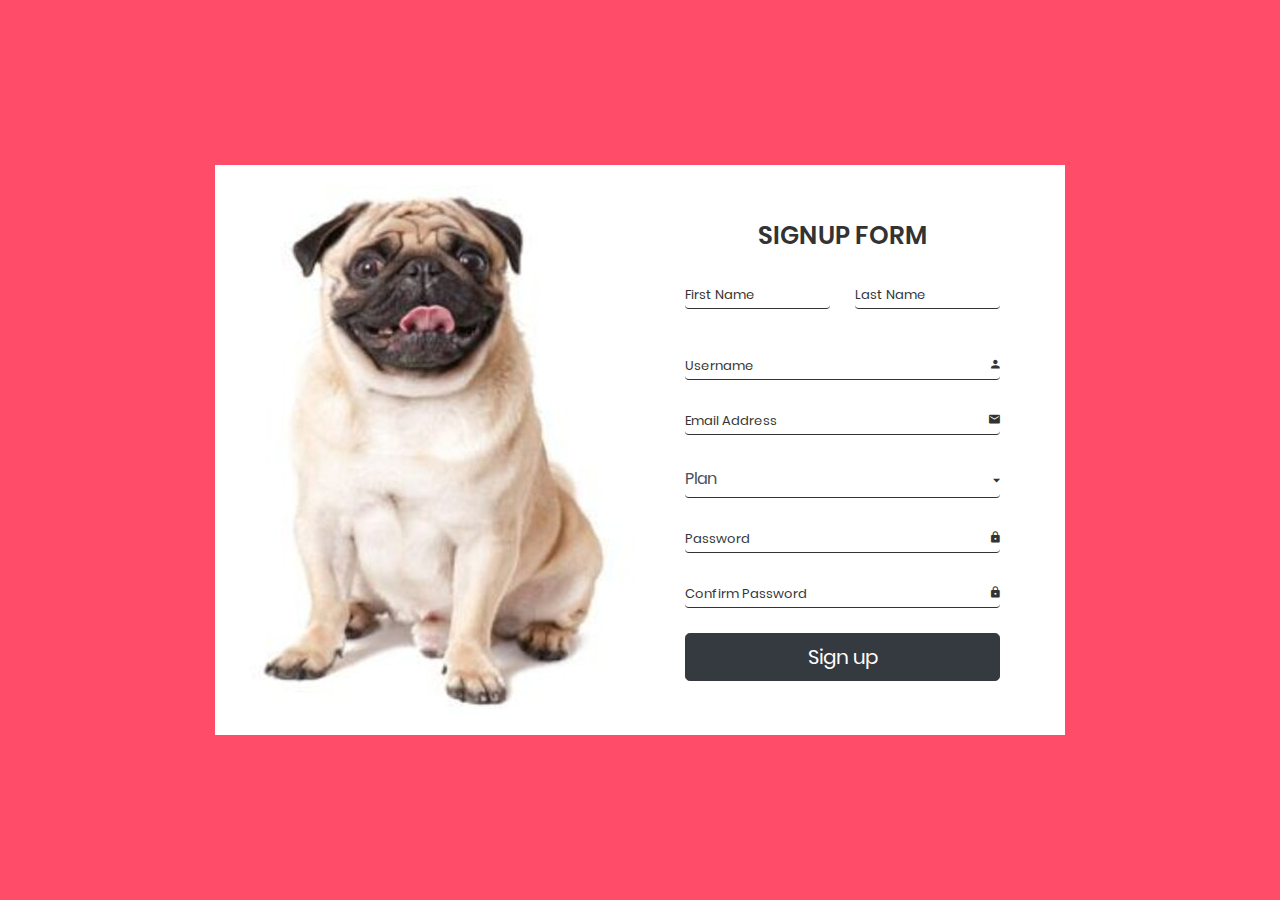
<file: Signup.html>
<!DOCTYPE html>
<html>
	<head>
		<meta charset="utf-8">
		<title>Signup Form</title>
		<meta name="viewport" content="width=device-width, initial-scale=1.0">

		<link rel="stylesheet" href="https://maxcdn.bootstrapcdn.com/bootstrap/4.0.0/css/bootstrap.min.css" integrity="sha384-Gn5384xqQ1aoWXA+058RXPxPg6fy4IWvTNh0E263XmFcJlSAwiGgFAW/dAiS6JXm" crossorigin="anonymous">
		
		<!-- MATERIAL DESIGN ICONIC FONT -->
		<link rel="stylesheet" href="fonts/material-design-iconic-font/css/material-design-iconic-font.min.css">

		<!-- STYLE CSS -->
		<link rel="stylesheet" href="sheet/style.css">

		<link rel="icon" href="image/favicon-16x16.png">

		<script type="text/javascript">
			function valid() { 
				var fname=document.f1.fname.value;
				var lname=document.f1.lname.value;
				var firstpassword=document.f1.p1.value;  
				var secondpassword=document.f1.p2.value;
				var mail=document.f1.email.value;
				var atposition=mail.indexOf("@");  
				var dotposition=mail.lastIndexOf("."); 

				if (fname==null || fname=="") {  
  					alert("First Name can't be blank!");  
  					return false;  
				}
				else if(lname==null || lname=="") {
					alert("Last Name can't be blank!");  
  					return false;
				}
				else if(atposition<1 || dotposition<atposition+2 || dotposition+2>=mail.length) {
					alert("Please enter a valid Email address!");  
  					return false;  
				}
				else if(firstpassword.length<8) {  
  					alert("Password must be at least 8 characters long!");  
  					return false;  
  				}  
				else if(firstpassword==secondpassword) {  
					return true;  
				}  
				else if(firstpassword!=secondpassword){  
					alert("Password must match!");  
					return false;  
				}	
			}  
		</script>
	</head>

	<body>

		<div class="wrapper" style="background-color:#ff4c68;">
			<div class="inner">
				<div class="image-holder">
					<img src="image/pug.jpg" alt="">
				</div>
				<form action="Signup.html" name="f1" onsubmit="return valid()">
					<h3>Signup Form</h3>
					<div class="form-group">
						<input type="text" name="fname" placeholder="First Name" class="form-control">
						<input type="text" name="lname" placeholder="Last Name" class="form-control">
					</div>
					<div class="form-wrapper">
						<input type="text" placeholder="Username" class="form-control">
						<i class="zmdi zmdi-account"></i>
					</div>
					<div class="form-wrapper">
						<input type="text" name="email" placeholder="Email Address" class="form-control">
						<i class="zmdi zmdi-email"></i>
					</div>
					<div class="form-wrapper">
						<select name="" id="" class="form-control">
							<option value="" disabled selected>Plan</option>
							<option value="male">Chihuahua</option>
							<option value="femal">Labrador</option>
							<option value="other">Mastiff</option>
						</select>
						<i class="zmdi zmdi-caret-down" style="font-size: 17px"></i>
					</div>
					<div class="form-wrapper">
						<input type="password" name="p1" placeholder="Password" class="form-control">
						<i class="zmdi zmdi-lock"></i>
					</div>
					<div class="form-wrapper">
						<input type="password" name="p2" placeholder="Confirm Password" class="form-control">
						<i class="zmdi zmdi-lock"></i>
					</div>
					<input type="submit" formaction="index.html" value="Sign up" class="btn btn-lg btn-block btn-dark" >
				</form>
			</div>
		</div>

	</body>
</html>
</file>
<file: sheet/style.css>
@font-face {
  font-family: "Poppins-Regular";
  src: url("../fonts/poppins/Poppins-Regular.ttf"); }
@font-face {
  font-family: "Poppins-SemiBold";
  src: url("../fonts/poppins/Poppins-SemiBold.ttf"); }
* {
  -webkit-box-sizing: border-box;
  -moz-box-sizing: border-box;
  box-sizing: border-box; }

body {
  font-family: "Poppins-Regular";
  color: #333;
  font-size: 13px;
  margin: 0; }

input, textarea, select, button {
  font-family: "Poppins-Regular";
  color: #333;
  font-size: 13px; }

p, h1, h2, h3, h4, h5, h6, ul {
  margin: 0; }

img {
  max-width: 100%; }

ul {
  padding-left: 0;
  margin-bottom: 0; }

a:hover {
  text-decoration: none; }

:focus {
  outline: none; }

.wrapper {
  min-height: 100vh;
  background-size: cover;
  background-repeat: no-repeat;
  display: flex;
  align-items: center; }

.inner {
  padding: 20px;
  background: #fff;
  max-width: 850px;
  margin: auto;
  display: flex; }
  .inner .image-holder {
    width: 50%; }
  .inner form {
    width: 50%;
    padding-top: 36px;
    padding-left: 45px;
    padding-right: 45px; }
  .inner h3 {
    text-transform: uppercase;
    font-size: 25px;
    font-family: "Poppins-SemiBold";
    text-align: center;
    margin-bottom: 28px; }

.form-group {
  display: flex; }
  .form-group input {
    width: 50%; }
    .form-group input:first-child {
      margin-right: 25px; }

.form-wrapper {
  position: relative; }
  .form-wrapper i {
    position: absolute;
    bottom: 9px;
    right: 0; }

.form-control {
  border: 1px solid #333;
  border-top: none;
  border-right: none;
  border-left: none;
  display: block;
  width: 100%;
  height: 30px;
  padding: 0;
  margin-bottom: 25px; }
  .form-control::-webkit-input-placeholder {
    font-size: 13px;
    color: #333;
    font-family: "Poppins-Regular"; }
  .form-control::-moz-placeholder {
    font-size: 13px;
    color: #333;
    font-family: "Poppins-Regular"; }
  .form-control:-ms-input-placeholder {
    font-size: 13px;
    color: #333;
    font-family: "Poppins-Regular"; }
  .form-control:-moz-placeholder {
    font-size: 13px;
    color: #333;
    font-family: "Poppins-Regular"; }

select {
  -moz-appearance: none;
  -webkit-appearance: none;
  cursor: pointer;
  padding-left: 20px; }
  select option[value=""][disabled] {
    display: none; }

button {
  border: none;
  width: 164px;
  height: 51px;
  margin: auto;
  margin-top: 40px;
  cursor: pointer;
  display: flex;
  align-items: center;
  justify-content: center;
  padding: 0;
  background: #333;
  font-size: 15px;
  color: #fff;
  vertical-align: middle;
  -webkit-transform: perspective(1px) translateZ(0);
  transform: perspective(1px) translateZ(0);
  -webkit-transition-duration: 0.3s;
  transition-duration: 0.3s; }
  button i {
    margin-left: 10px;
    -webkit-transform: translateZ(0);
    transform: translateZ(0); }
  button:hover i, button:focus i, button:active i {
    -webkit-animation-name: hvr-icon-wobble-horizontal;
    animation-name: hvr-icon-wobble-horizontal;
    -webkit-animation-duration: 1s;
    animation-duration: 1s;
    -webkit-animation-timing-function: ease-in-out;
    animation-timing-function: ease-in-out;
    -webkit-animation-iteration-count: 1;
    animation-iteration-count: 1; }

@-webkit-keyframes hvr-icon-wobble-horizontal {
  16.65% {
    -webkit-transform: translateX(6px);
    transform: translateX(6px); }
  33.3% {
    -webkit-transform: translateX(-5px);
    transform: translateX(-5px); }
  49.95% {
    -webkit-transform: translateX(4px);
    transform: translateX(4px); }
  66.6% {
    -webkit-transform: translateX(-2px);
    transform: translateX(-2px); }
  83.25% {
    -webkit-transform: translateX(1px);
    transform: translateX(1px); }
  100% {
    -webkit-transform: translateX(0);
    transform: translateX(0); } }
@keyframes hvr-icon-wobble-horizontal {
  16.65% {
    -webkit-transform: translateX(6px);
    transform: translateX(6px); }
  33.3% {
    -webkit-transform: translateX(-5px);
    transform: translateX(-5px); }
  49.95% {
    -webkit-transform: translateX(4px);
    transform: translateX(4px); }
  66.6% {
    -webkit-transform: translateX(-2px);
    transform: translateX(-2px); }
  83.25% {
    -webkit-transform: translateX(1px);
    transform: translateX(1px); }
  100% {
    -webkit-transform: translateX(0);
    transform: translateX(0); } }
@media (max-width: 1199px) {
  .wrapper {
    background-position: right center; } }
@media (max-width: 991px) {
  .inner form {
    padding-top: 10px;
    padding-left: 30px;
    padding-right: 30px; } }
@media (max-width: 767px) {
  .inner {
    display: block; }
    .inner .image-holder {
      width: 100%; }
    .inner form {
      width: 100%;
      padding: 40px 0 30px; }

  button {
    margin-top: 60px; } }

/*# sourceMappingURL=style.css.map */
</file>
<file: fonts/material-design-iconic-font/css/material-design-iconic-font.min.css>
@font-face{font-family:Material-Design-Iconic-Font;src:url(../fonts/Material-Design-Iconic-Font.woff2?v=2.2.0) format('woff2'),url(../fonts/Material-Design-Iconic-Font.woff?v=2.2.0) format('woff'),url(../fonts/Material-Design-Iconic-Font.ttf?v=2.2.0) format('truetype')}.zmdi{display:inline-block;font:normal normal normal 14px/1 'Material-Design-Iconic-Font';font-size:inherit;text-rendering:auto;-webkit-font-smoothing:antialiased;-moz-osx-font-smoothing:grayscale}.zmdi-hc-lg{font-size:1.33333333em;line-height:.75em;vertical-align:-15%}.zmdi-hc-2x{font-size:2em}.zmdi-hc-3x{font-size:3em}.zmdi-hc-4x{font-size:4em}.zmdi-hc-5x{font-size:5em}.zmdi-hc-fw{width:1.28571429em;text-align:center}.zmdi-hc-ul{padding-left:0;margin-left:2.14285714em;list-style-type:none}.zmdi-hc-ul>li{position:relative}.zmdi-hc-li{position:absolute;left:-2.14285714em;width:2.14285714em;top:.14285714em;text-align:center}.zmdi-hc-li.zmdi-hc-lg{left:-1.85714286em}.zmdi-hc-border{padding:.1em .25em;border:solid .1em #9e9e9e;border-radius:2px}.zmdi-hc-border-circle{padding:.1em .25em;border:solid .1em #9e9e9e;border-radius:50%}.zmdi.pull-left{float:left;margin-right:.15em}.zmdi.pull-right{float:right;margin-left:.15em}.zmdi-hc-spin{-webkit-animation:zmdi-spin 1.5s infinite linear;animation:zmdi-spin 1.5s infinite linear}.zmdi-hc-spin-reverse{-webkit-animation:zmdi-spin-reverse 1.5s infinite linear;animation:zmdi-spin-reverse 1.5s infinite linear}@-webkit-keyframes zmdi-spin{0%{-webkit-transform:rotate(0deg);transform:rotate(0deg)}100%{-webkit-transform:rotate(359deg);transform:rotate(359deg)}}@keyframes zmdi-spin{0%{-webkit-transform:rotate(0deg);transform:rotate(0deg)}100%{-webkit-transform:rotate(359deg);transform:rotate(359deg)}}@-webkit-keyframes zmdi-spin-reverse{0%{-webkit-transform:rotate(0deg);transform:rotate(0deg)}100%{-webkit-transform:rotate(-359deg);transform:rotate(-359deg)}}@keyframes zmdi-spin-reverse{0%{-webkit-transform:rotate(0deg);transform:rotate(0deg)}100%{-webkit-transform:rotate(-359deg);transform:rotate(-359deg)}}.zmdi-hc-rotate-90{-webkit-transform:rotate(90deg);-ms-transform:rotate(90deg);transform:rotate(90deg)}.zmdi-hc-rotate-180{-webkit-transform:rotate(180deg);-ms-transform:rotate(180deg);transform:rotate(180deg)}.zmdi-hc-rotate-270{-webkit-transform:rotate(270deg);-ms-transform:rotate(270deg);transform:rotate(270deg)}.zmdi-hc-flip-horizontal{-webkit-transform:scale(-1,1);-ms-transform:scale(-1,1);transform:scale(-1,1)}.zmdi-hc-flip-vertical{-webkit-transform:scale(1,-1);-ms-transform:scale(1,-1);transform:scale(1,-1)}.zmdi-hc-stack{position:relative;display:inline-block;width:2em;height:2em;line-height:2em;vertical-align:middle}.zmdi-hc-stack-1x,.zmdi-hc-stack-2x{position:absolute;left:0;width:100%;text-align:center}.zmdi-hc-stack-1x{line-height:inherit}.zmdi-hc-stack-2x{font-size:2em}.zmdi-hc-inverse{color:#fff}.zmdi-3d-rotation:before{content:'\f101'}.zmdi-airplane-off:before{content:'\f102'}.zmdi-airplane:before{content:'\f103'}.zmdi-album:before{content:'\f104'}.zmdi-archive:before{content:'\f105'}.zmdi-assignment-account:before{content:'\f106'}.zmdi-assignment-alert:before{content:'\f107'}.zmdi-assignment-check:before{content:'\f108'}.zmdi-assignment-o:before{content:'\f109'}.zmdi-assignment-return:before{content:'\f10a'}.zmdi-assignment-returned:before{content:'\f10b'}.zmdi-assignment:before{content:'\f10c'}.zmdi-attachment-alt:before{content:'\f10d'}.zmdi-attachment:before{content:'\f10e'}.zmdi-audio:before{content:'\f10f'}.zmdi-badge-check:before{content:'\f110'}.zmdi-balance-wallet:before{content:'\f111'}.zmdi-balance:before{content:'\f112'}.zmdi-battery-alert:before{content:'\f113'}.zmdi-battery-flash:before{content:'\f114'}.zmdi-battery-unknown:before{content:'\f115'}.zmdi-battery:before{content:'\f116'}.zmdi-bike:before{content:'\f117'}.zmdi-block-alt:before{content:'\f118'}.zmdi-block:before{content:'\f119'}.zmdi-boat:before{content:'\f11a'}.zmdi-book-image:before{content:'\f11b'}.zmdi-book:before{content:'\f11c'}.zmdi-bookmark-outline:before{content:'\f11d'}.zmdi-bookmark:before{content:'\f11e'}.zmdi-brush:before{content:'\f11f'}.zmdi-bug:before{content:'\f120'}.zmdi-bus:before{content:'\f121'}.zmdi-cake:before{content:'\f122'}.zmdi-car-taxi:before{content:'\f123'}.zmdi-car-wash:before{content:'\f124'}.zmdi-car:before{content:'\f125'}.zmdi-card-giftcard:before{content:'\f126'}.zmdi-card-membership:before{content:'\f127'}.zmdi-card-travel:before{content:'\f128'}.zmdi-card:before{content:'\f129'}.zmdi-case-check:before{content:'\f12a'}.zmdi-case-download:before{content:'\f12b'}.zmdi-case-play:before{content:'\f12c'}.zmdi-case:before{content:'\f12d'}.zmdi-cast-connected:before{content:'\f12e'}.zmdi-cast:before{content:'\f12f'}.zmdi-chart-donut:before{content:'\f130'}.zmdi-chart:before{content:'\f131'}.zmdi-city-alt:before{content:'\f132'}.zmdi-city:before{content:'\f133'}.zmdi-close-circle-o:before{content:'\f134'}.zmdi-close-circle:before{content:'\f135'}.zmdi-close:before{content:'\f136'}.zmdi-cocktail:before{content:'\f137'}.zmdi-code-setting:before{content:'\f138'}.zmdi-code-smartphone:before{content:'\f139'}.zmdi-code:before{content:'\f13a'}.zmdi-coffee:before{content:'\f13b'}.zmdi-collection-bookmark:before{content:'\f13c'}.zmdi-collection-case-play:before{content:'\f13d'}.zmdi-collection-folder-image:before{content:'\f13e'}.zmdi-collection-image-o:before{content:'\f13f'}.zmdi-collection-image:before{content:'\f140'}.zmdi-collection-item-1:before{content:'\f141'}.zmdi-collection-item-2:before{content:'\f142'}.zmdi-collection-item-3:before{content:'\f143'}.zmdi-collection-item-4:before{content:'\f144'}.zmdi-collection-item-5:before{content:'\f145'}.zmdi-collection-item-6:before{content:'\f146'}.zmdi-collection-item-7:before{content:'\f147'}.zmdi-collection-item-8:before{content:'\f148'}.zmdi-collection-item-9-plus:before{content:'\f149'}.zmdi-collection-item-9:before{content:'\f14a'}.zmdi-collection-item:before{content:'\f14b'}.zmdi-collection-music:before{content:'\f14c'}.zmdi-collection-pdf:before{content:'\f14d'}.zmdi-collection-plus:before{content:'\f14e'}.zmdi-collection-speaker:before{content:'\f14f'}.zmdi-collection-text:before{content:'\f150'}.zmdi-collection-video:before{content:'\f151'}.zmdi-compass:before{content:'\f152'}.zmdi-cutlery:before{content:'\f153'}.zmdi-delete:before{content:'\f154'}.zmdi-dialpad:before{content:'\f155'}.zmdi-dns:before{content:'\f156'}.zmdi-drink:before{content:'\f157'}.zmdi-edit:before{content:'\f158'}.zmdi-email-open:before{content:'\f159'}.zmdi-email:before{content:'\f15a'}.zmdi-eye-off:before{content:'\f15b'}.zmdi-eye:before{content:'\f15c'}.zmdi-eyedropper:before{content:'\f15d'}.zmdi-favorite-outline:before{content:'\f15e'}.zmdi-favorite:before{content:'\f15f'}.zmdi-filter-list:before{content:'\f160'}.zmdi-fire:before{content:'\f161'}.zmdi-flag:before{content:'\f162'}.zmdi-flare:before{content:'\f163'}.zmdi-flash-auto:before{content:'\f164'}.zmdi-flash-off:before{content:'\f165'}.zmdi-flash:before{content:'\f166'}.zmdi-flip:before{content:'\f167'}.zmdi-flower-alt:before{content:'\f168'}.zmdi-flower:before{content:'\f169'}.zmdi-font:before{content:'\f16a'}.zmdi-fullscreen-alt:before{content:'\f16b'}.zmdi-fullscreen-exit:before{content:'\f16c'}.zmdi-fullscreen:before{content:'\f16d'}.zmdi-functions:before{content:'\f16e'}.zmdi-gas-station:before{content:'\f16f'}.zmdi-gesture:before{content:'\f170'}.zmdi-globe-alt:before{content:'\f171'}.zmdi-globe-lock:before{content:'\f172'}.zmdi-globe:before{content:'\f173'}.zmdi-graduation-cap:before{content:'\f174'}.zmdi-home:before{content:'\f175'}.zmdi-hospital-alt:before{content:'\f176'}.zmdi-hospital:before{content:'\f177'}.zmdi-hotel:before{content:'\f178'}.zmdi-hourglass-alt:before{content:'\f179'}.zmdi-hourglass-outline:before{content:'\f17a'}.zmdi-hourglass:before{content:'\f17b'}.zmdi-http:before{content:'\f17c'}.zmdi-image-alt:before{content:'\f17d'}.zmdi-image-o:before{content:'\f17e'}.zmdi-image:before{content:'\f17f'}.zmdi-inbox:before{content:'\f180'}.zmdi-invert-colors-off:before{content:'\f181'}.zmdi-invert-colors:before{content:'\f182'}.zmdi-key:before{content:'\f183'}.zmdi-label-alt-outline:before{content:'\f184'}.zmdi-label-alt:before{content:'\f185'}.zmdi-label-heart:before{content:'\f186'}.zmdi-label:before{content:'\f187'}.zmdi-labels:before{content:'\f188'}.zmdi-lamp:before{content:'\f189'}.zmdi-landscape:before{content:'\f18a'}.zmdi-layers-off:before{content:'\f18b'}.zmdi-layers:before{content:'\f18c'}.zmdi-library:before{content:'\f18d'}.zmdi-link:before{content:'\f18e'}.zmdi-lock-open:before{content:'\f18f'}.zmdi-lock-outline:before{content:'\f190'}.zmdi-lock:before{content:'\f191'}.zmdi-mail-reply-all:before{content:'\f192'}.zmdi-mail-reply:before{content:'\f193'}.zmdi-mail-send:before{content:'\f194'}.zmdi-mall:before{content:'\f195'}.zmdi-map:before{content:'\f196'}.zmdi-menu:before{content:'\f197'}.zmdi-money-box:before{content:'\f198'}.zmdi-money-off:before{content:'\f199'}.zmdi-money:before{content:'\f19a'}.zmdi-more-vert:before{content:'\f19b'}.zmdi-more:before{content:'\f19c'}.zmdi-movie-alt:before{content:'\f19d'}.zmdi-movie:before{content:'\f19e'}.zmdi-nature-people:before{content:'\f19f'}.zmdi-nature:before{content:'\f1a0'}.zmdi-navigation:before{content:'\f1a1'}.zmdi-open-in-browser:before{content:'\f1a2'}.zmdi-open-in-new:before{content:'\f1a3'}.zmdi-palette:before{content:'\f1a4'}.zmdi-parking:before{content:'\f1a5'}.zmdi-pin-account:before{content:'\f1a6'}.zmdi-pin-assistant:before{content:'\f1a7'}.zmdi-pin-drop:before{content:'\f1a8'}.zmdi-pin-help:before{content:'\f1a9'}.zmdi-pin-off:before{content:'\f1aa'}.zmdi-pin:before{content:'\f1ab'}.zmdi-pizza:before{content:'\f1ac'}.zmdi-plaster:before{content:'\f1ad'}.zmdi-power-setting:before{content:'\f1ae'}.zmdi-power:before{content:'\f1af'}.zmdi-print:before{content:'\f1b0'}.zmdi-puzzle-piece:before{content:'\f1b1'}.zmdi-quote:before{content:'\f1b2'}.zmdi-railway:before{content:'\f1b3'}.zmdi-receipt:before{content:'\f1b4'}.zmdi-refresh-alt:before{content:'\f1b5'}.zmdi-refresh-sync-alert:before{content:'\f1b6'}.zmdi-refresh-sync-off:before{content:'\f1b7'}.zmdi-refresh-sync:before{content:'\f1b8'}.zmdi-refresh:before{content:'\f1b9'}.zmdi-roller:before{content:'\f1ba'}.zmdi-ruler:before{content:'\f1bb'}.zmdi-scissors:before{content:'\f1bc'}.zmdi-screen-rotation-lock:before{content:'\f1bd'}.zmdi-screen-rotation:before{content:'\f1be'}.zmdi-search-for:before{content:'\f1bf'}.zmdi-search-in-file:before{content:'\f1c0'}.zmdi-search-in-page:before{content:'\f1c1'}.zmdi-search-replace:before{content:'\f1c2'}.zmdi-search:before{content:'\f1c3'}.zmdi-seat:before{content:'\f1c4'}.zmdi-settings-square:before{content:'\f1c5'}.zmdi-settings:before{content:'\f1c6'}.zmdi-shield-check:before{content:'\f1c7'}.zmdi-shield-security:before{content:'\f1c8'}.zmdi-shopping-basket:before{content:'\f1c9'}.zmdi-shopping-cart-plus:before{content:'\f1ca'}.zmdi-shopping-cart:before{content:'\f1cb'}.zmdi-sign-in:before{content:'\f1cc'}.zmdi-sort-amount-asc:before{content:'\f1cd'}.zmdi-sort-amount-desc:before{content:'\f1ce'}.zmdi-sort-asc:before{content:'\f1cf'}.zmdi-sort-desc:before{content:'\f1d0'}.zmdi-spellcheck:before{content:'\f1d1'}.zmdi-storage:before{content:'\f1d2'}.zmdi-store-24:before{content:'\f1d3'}.zmdi-store:before{content:'\f1d4'}.zmdi-subway:before{content:'\f1d5'}.zmdi-sun:before{content:'\f1d6'}.zmdi-tab-unselected:before{content:'\f1d7'}.zmdi-tab:before{content:'\f1d8'}.zmdi-tag-close:before{content:'\f1d9'}.zmdi-tag-more:before{content:'\f1da'}.zmdi-tag:before{content:'\f1db'}.zmdi-thumb-down:before{content:'\f1dc'}.zmdi-thumb-up-down:before{content:'\f1dd'}.zmdi-thumb-up:before{content:'\f1de'}.zmdi-ticket-star:before{content:'\f1df'}.zmdi-toll:before{content:'\f1e0'}.zmdi-toys:before{content:'\f1e1'}.zmdi-traffic:before{content:'\f1e2'}.zmdi-translate:before{content:'\f1e3'}.zmdi-triangle-down:before{content:'\f1e4'}.zmdi-triangle-up:before{content:'\f1e5'}.zmdi-truck:before{content:'\f1e6'}.zmdi-turning-sign:before{content:'\f1e7'}.zmdi-wallpaper:before{content:'\f1e8'}.zmdi-washing-machine:before{content:'\f1e9'}.zmdi-window-maximize:before{content:'\f1ea'}.zmdi-window-minimize:before{content:'\f1eb'}.zmdi-window-restore:before{content:'\f1ec'}.zmdi-wrench:before{content:'\f1ed'}.zmdi-zoom-in:before{content:'\f1ee'}.zmdi-zoom-out:before{content:'\f1ef'}.zmdi-alert-circle-o:before{content:'\f1f0'}.zmdi-alert-circle:before{content:'\f1f1'}.zmdi-alert-octagon:before{content:'\f1f2'}.zmdi-alert-polygon:before{content:'\f1f3'}.zmdi-alert-triangle:before{content:'\f1f4'}.zmdi-help-outline:before{content:'\f1f5'}.zmdi-help:before{content:'\f1f6'}.zmdi-info-outline:before{content:'\f1f7'}.zmdi-info:before{content:'\f1f8'}.zmdi-notifications-active:before{content:'\f1f9'}.zmdi-notifications-add:before{content:'\f1fa'}.zmdi-notifications-none:before{content:'\f1fb'}.zmdi-notifications-off:before{content:'\f1fc'}.zmdi-notifications-paused:before{content:'\f1fd'}.zmdi-notifications:before{content:'\f1fe'}.zmdi-account-add:before{content:'\f1ff'}.zmdi-account-box-mail:before{content:'\f200'}.zmdi-account-box-o:before{content:'\f201'}.zmdi-account-box-phone:before{content:'\f202'}.zmdi-account-box:before{content:'\f203'}.zmdi-account-calendar:before{content:'\f204'}.zmdi-account-circle:before{content:'\f205'}.zmdi-account-o:before{content:'\f206'}.zmdi-account:before{content:'\f207'}.zmdi-accounts-add:before{content:'\f208'}.zmdi-accounts-alt:before{content:'\f209'}.zmdi-accounts-list-alt:before{content:'\f20a'}.zmdi-accounts-list:before{content:'\f20b'}.zmdi-accounts-outline:before{content:'\f20c'}.zmdi-accounts:before{content:'\f20d'}.zmdi-face:before{content:'\f20e'}.zmdi-female:before{content:'\f20f'}.zmdi-male-alt:before{content:'\f210'}.zmdi-male-female:before{content:'\f211'}.zmdi-male:before{content:'\f212'}.zmdi-mood-bad:before{content:'\f213'}.zmdi-mood:before{content:'\f214'}.zmdi-run:before{content:'\f215'}.zmdi-walk:before{content:'\f216'}.zmdi-cloud-box:before{content:'\f217'}.zmdi-cloud-circle:before{content:'\f218'}.zmdi-cloud-done:before{content:'\f219'}.zmdi-cloud-download:before{content:'\f21a'}.zmdi-cloud-off:before{content:'\f21b'}.zmdi-cloud-outline-alt:before{content:'\f21c'}.zmdi-cloud-outline:before{content:'\f21d'}.zmdi-cloud-upload:before{content:'\f21e'}.zmdi-cloud:before{content:'\f21f'}.zmdi-download:before{content:'\f220'}.zmdi-file-plus:before{content:'\f221'}.zmdi-file-text:before{content:'\f222'}.zmdi-file:before{content:'\f223'}.zmdi-folder-outline:before{content:'\f224'}.zmdi-folder-person:before{content:'\f225'}.zmdi-folder-star-alt:before{content:'\f226'}.zmdi-folder-star:before{content:'\f227'}.zmdi-folder:before{content:'\f228'}.zmdi-gif:before{content:'\f229'}.zmdi-upload:before{content:'\f22a'}.zmdi-border-all:before{content:'\f22b'}.zmdi-border-bottom:before{content:'\f22c'}.zmdi-border-clear:before{content:'\f22d'}.zmdi-border-color:before{content:'\f22e'}.zmdi-border-horizontal:before{content:'\f22f'}.zmdi-border-inner:before{content:'\f230'}.zmdi-border-left:before{content:'\f231'}.zmdi-border-outer:before{content:'\f232'}.zmdi-border-right:before{content:'\f233'}.zmdi-border-style:before{content:'\f234'}.zmdi-border-top:before{content:'\f235'}.zmdi-border-vertical:before{content:'\f236'}.zmdi-copy:before{content:'\f237'}.zmdi-crop:before{content:'\f238'}.zmdi-format-align-center:before{content:'\f239'}.zmdi-format-align-justify:before{content:'\f23a'}.zmdi-format-align-left:before{content:'\f23b'}.zmdi-format-align-right:before{content:'\f23c'}.zmdi-format-bold:before{content:'\f23d'}.zmdi-format-clear-all:before{content:'\f23e'}.zmdi-format-clear:before{content:'\f23f'}.zmdi-format-color-fill:before{content:'\f240'}.zmdi-format-color-reset:before{content:'\f241'}.zmdi-format-color-text:before{content:'\f242'}.zmdi-format-indent-decrease:before{content:'\f243'}.zmdi-format-indent-increase:before{content:'\f244'}.zmdi-format-italic:before{content:'\f245'}.zmdi-format-line-spacing:before{content:'\f246'}.zmdi-format-list-bulleted:before{content:'\f247'}.zmdi-format-list-numbered:before{content:'\f248'}.zmdi-format-ltr:before{content:'\f249'}.zmdi-format-rtl:before{content:'\f24a'}.zmdi-format-size:before{content:'\f24b'}.zmdi-format-strikethrough-s:before{content:'\f24c'}.zmdi-format-strikethrough:before{content:'\f24d'}.zmdi-format-subject:before{content:'\f24e'}.zmdi-format-underlined:before{content:'\f24f'}.zmdi-format-valign-bottom:before{content:'\f250'}.zmdi-format-valign-center:before{content:'\f251'}.zmdi-format-valign-top:before{content:'\f252'}.zmdi-redo:before{content:'\f253'}.zmdi-select-all:before{content:'\f254'}.zmdi-space-bar:before{content:'\f255'}.zmdi-text-format:before{content:'\f256'}.zmdi-transform:before{content:'\f257'}.zmdi-undo:before{content:'\f258'}.zmdi-wrap-text:before{content:'\f259'}.zmdi-comment-alert:before{content:'\f25a'}.zmdi-comment-alt-text:before{content:'\f25b'}.zmdi-comment-alt:before{content:'\f25c'}.zmdi-comment-edit:before{content:'\f25d'}.zmdi-comment-image:before{content:'\f25e'}.zmdi-comment-list:before{content:'\f25f'}.zmdi-comment-more:before{content:'\f260'}.zmdi-comment-outline:before{content:'\f261'}.zmdi-comment-text-alt:before{content:'\f262'}.zmdi-comment-text:before{content:'\f263'}.zmdi-comment-video:before{content:'\f264'}.zmdi-comment:before{content:'\f265'}.zmdi-comments:before{content:'\f266'}.zmdi-check-all:before{content:'\f267'}.zmdi-check-circle-u:before{content:'\f268'}.zmdi-check-circle:before{content:'\f269'}.zmdi-check-square:before{content:'\f26a'}.zmdi-check:before{content:'\f26b'}.zmdi-circle-o:before{content:'\f26c'}.zmdi-circle:before{content:'\f26d'}.zmdi-dot-circle-alt:before{content:'\f26e'}.zmdi-dot-circle:before{content:'\f26f'}.zmdi-minus-circle-outline:before{content:'\f270'}.zmdi-minus-circle:before{content:'\f271'}.zmdi-minus-square:before{content:'\f272'}.zmdi-minus:before{content:'\f273'}.zmdi-plus-circle-o-duplicate:before{content:'\f274'}.zmdi-plus-circle-o:before{content:'\f275'}.zmdi-plus-circle:before{content:'\f276'}.zmdi-plus-square:before{content:'\f277'}.zmdi-plus:before{content:'\f278'}.zmdi-square-o:before{content:'\f279'}.zmdi-star-circle:before{content:'\f27a'}.zmdi-star-half:before{content:'\f27b'}.zmdi-star-outline:before{content:'\f27c'}.zmdi-star:before{content:'\f27d'}.zmdi-bluetooth-connected:before{content:'\f27e'}.zmdi-bluetooth-off:before{content:'\f27f'}.zmdi-bluetooth-search:before{content:'\f280'}.zmdi-bluetooth-setting:before{content:'\f281'}.zmdi-bluetooth:before{content:'\f282'}.zmdi-camera-add:before{content:'\f283'}.zmdi-camera-alt:before{content:'\f284'}.zmdi-camera-bw:before{content:'\f285'}.zmdi-camera-front:before{content:'\f286'}.zmdi-camera-mic:before{content:'\f287'}.zmdi-camera-party-mode:before{content:'\f288'}.zmdi-camera-rear:before{content:'\f289'}.zmdi-camera-roll:before{content:'\f28a'}.zmdi-camera-switch:before{content:'\f28b'}.zmdi-camera:before{content:'\f28c'}.zmdi-card-alert:before{content:'\f28d'}.zmdi-card-off:before{content:'\f28e'}.zmdi-card-sd:before{content:'\f28f'}.zmdi-card-sim:before{content:'\f290'}.zmdi-desktop-mac:before{content:'\f291'}.zmdi-desktop-windows:before{content:'\f292'}.zmdi-device-hub:before{content:'\f293'}.zmdi-devices-off:before{content:'\f294'}.zmdi-devices:before{content:'\f295'}.zmdi-dock:before{content:'\f296'}.zmdi-floppy:before{content:'\f297'}.zmdi-gamepad:before{content:'\f298'}.zmdi-gps-dot:before{content:'\f299'}.zmdi-gps-off:before{content:'\f29a'}.zmdi-gps:before{content:'\f29b'}.zmdi-headset-mic:before{content:'\f29c'}.zmdi-headset:before{content:'\f29d'}.zmdi-input-antenna:before{content:'\f29e'}.zmdi-input-composite:before{content:'\f29f'}.zmdi-input-hdmi:before{content:'\f2a0'}.zmdi-input-power:before{content:'\f2a1'}.zmdi-input-svideo:before{content:'\f2a2'}.zmdi-keyboard-hide:before{content:'\f2a3'}.zmdi-keyboard:before{content:'\f2a4'}.zmdi-laptop-chromebook:before{content:'\f2a5'}.zmdi-laptop-mac:before{content:'\f2a6'}.zmdi-laptop:before{content:'\f2a7'}.zmdi-mic-off:before{content:'\f2a8'}.zmdi-mic-outline:before{content:'\f2a9'}.zmdi-mic-setting:before{content:'\f2aa'}.zmdi-mic:before{content:'\f2ab'}.zmdi-mouse:before{content:'\f2ac'}.zmdi-network-alert:before{content:'\f2ad'}.zmdi-network-locked:before{content:'\f2ae'}.zmdi-network-off:before{content:'\f2af'}.zmdi-network-outline:before{content:'\f2b0'}.zmdi-network-setting:before{content:'\f2b1'}.zmdi-network:before{content:'\f2b2'}.zmdi-phone-bluetooth:before{content:'\f2b3'}.zmdi-phone-end:before{content:'\f2b4'}.zmdi-phone-forwarded:before{content:'\f2b5'}.zmdi-phone-in-talk:before{content:'\f2b6'}.zmdi-phone-locked:before{content:'\f2b7'}.zmdi-phone-missed:before{content:'\f2b8'}.zmdi-phone-msg:before{content:'\f2b9'}.zmdi-phone-paused:before{content:'\f2ba'}.zmdi-phone-ring:before{content:'\f2bb'}.zmdi-phone-setting:before{content:'\f2bc'}.zmdi-phone-sip:before{content:'\f2bd'}.zmdi-phone:before{content:'\f2be'}.zmdi-portable-wifi-changes:before{content:'\f2bf'}.zmdi-portable-wifi-off:before{content:'\f2c0'}.zmdi-portable-wifi:before{content:'\f2c1'}.zmdi-radio:before{content:'\f2c2'}.zmdi-reader:before{content:'\f2c3'}.zmdi-remote-control-alt:before{content:'\f2c4'}.zmdi-remote-control:before{content:'\f2c5'}.zmdi-router:before{content:'\f2c6'}.zmdi-scanner:before{content:'\f2c7'}.zmdi-smartphone-android:before{content:'\f2c8'}.zmdi-smartphone-download:before{content:'\f2c9'}.zmdi-smartphone-erase:before{content:'\f2ca'}.zmdi-smartphone-info:before{content:'\f2cb'}.zmdi-smartphone-iphone:before{content:'\f2cc'}.zmdi-smartphone-landscape-lock:before{content:'\f2cd'}.zmdi-smartphone-landscape:before{content:'\f2ce'}.zmdi-smartphone-lock:before{content:'\f2cf'}.zmdi-smartphone-portrait-lock:before{content:'\f2d0'}.zmdi-smartphone-ring:before{content:'\f2d1'}.zmdi-smartphone-setting:before{content:'\f2d2'}.zmdi-smartphone-setup:before{content:'\f2d3'}.zmdi-smartphone:before{content:'\f2d4'}.zmdi-speaker:before{content:'\f2d5'}.zmdi-tablet-android:before{content:'\f2d6'}.zmdi-tablet-mac:before{content:'\f2d7'}.zmdi-tablet:before{content:'\f2d8'}.zmdi-tv-alt-play:before{content:'\f2d9'}.zmdi-tv-list:before{content:'\f2da'}.zmdi-tv-play:before{content:'\f2db'}.zmdi-tv:before{content:'\f2dc'}.zmdi-usb:before{content:'\f2dd'}.zmdi-videocam-off:before{content:'\f2de'}.zmdi-videocam-switch:before{content:'\f2df'}.zmdi-videocam:before{content:'\f2e0'}.zmdi-watch:before{content:'\f2e1'}.zmdi-wifi-alt-2:before{content:'\f2e2'}.zmdi-wifi-alt:before{content:'\f2e3'}.zmdi-wifi-info:before{content:'\f2e4'}.zmdi-wifi-lock:before{content:'\f2e5'}.zmdi-wifi-off:before{content:'\f2e6'}.zmdi-wifi-outline:before{content:'\f2e7'}.zmdi-wifi:before{content:'\f2e8'}.zmdi-arrow-left-bottom:before{content:'\f2e9'}.zmdi-arrow-left:before{content:'\f2ea'}.zmdi-arrow-merge:before{content:'\f2eb'}.zmdi-arrow-missed:before{content:'\f2ec'}.zmdi-arrow-right-top:before{content:'\f2ed'}.zmdi-arrow-right:before{content:'\f2ee'}.zmdi-arrow-split:before{content:'\f2ef'}.zmdi-arrows:before{content:'\f2f0'}.zmdi-caret-down-circle:before{content:'\f2f1'}.zmdi-caret-down:before{content:'\f2f2'}.zmdi-caret-left-circle:before{content:'\f2f3'}.zmdi-caret-left:before{content:'\f2f4'}.zmdi-caret-right-circle:before{content:'\f2f5'}.zmdi-caret-right:before{content:'\f2f6'}.zmdi-caret-up-circle:before{content:'\f2f7'}.zmdi-caret-up:before{content:'\f2f8'}.zmdi-chevron-down:before{content:'\f2f9'}.zmdi-chevron-left:before{content:'\f2fa'}.zmdi-chevron-right:before{content:'\f2fb'}.zmdi-chevron-up:before{content:'\f2fc'}.zmdi-forward:before{content:'\f2fd'}.zmdi-long-arrow-down:before{content:'\f2fe'}.zmdi-long-arrow-left:before{content:'\f2ff'}.zmdi-long-arrow-return:before{content:'\f300'}.zmdi-long-arrow-right:before{content:'\f301'}.zmdi-long-arrow-tab:before{content:'\f302'}.zmdi-long-arrow-up:before{content:'\f303'}.zmdi-rotate-ccw:before{content:'\f304'}.zmdi-rotate-cw:before{content:'\f305'}.zmdi-rotate-left:before{content:'\f306'}.zmdi-rotate-right:before{content:'\f307'}.zmdi-square-down:before{content:'\f308'}.zmdi-square-right:before{content:'\f309'}.zmdi-swap-alt:before{content:'\f30a'}.zmdi-swap-vertical-circle:before{content:'\f30b'}.zmdi-swap-vertical:before{content:'\f30c'}.zmdi-swap:before{content:'\f30d'}.zmdi-trending-down:before{content:'\f30e'}.zmdi-trending-flat:before{content:'\f30f'}.zmdi-trending-up:before{content:'\f310'}.zmdi-unfold-less:before{content:'\f311'}.zmdi-unfold-more:before{content:'\f312'}.zmdi-apps:before{content:'\f313'}.zmdi-grid-off:before{content:'\f314'}.zmdi-grid:before{content:'\f315'}.zmdi-view-agenda:before{content:'\f316'}.zmdi-view-array:before{content:'\f317'}.zmdi-view-carousel:before{content:'\f318'}.zmdi-view-column:before{content:'\f319'}.zmdi-view-comfy:before{content:'\f31a'}.zmdi-view-compact:before{content:'\f31b'}.zmdi-view-dashboard:before{content:'\f31c'}.zmdi-view-day:before{content:'\f31d'}.zmdi-view-headline:before{content:'\f31e'}.zmdi-view-list-alt:before{content:'\f31f'}.zmdi-view-list:before{content:'\f320'}.zmdi-view-module:before{content:'\f321'}.zmdi-view-quilt:before{content:'\f322'}.zmdi-view-stream:before{content:'\f323'}.zmdi-view-subtitles:before{content:'\f324'}.zmdi-view-toc:before{content:'\f325'}.zmdi-view-web:before{content:'\f326'}.zmdi-view-week:before{content:'\f327'}.zmdi-widgets:before{content:'\f328'}.zmdi-alarm-check:before{content:'\f329'}.zmdi-alarm-off:before{content:'\f32a'}.zmdi-alarm-plus:before{content:'\f32b'}.zmdi-alarm-snooze:before{content:'\f32c'}.zmdi-alarm:before{content:'\f32d'}.zmdi-calendar-alt:before{content:'\f32e'}.zmdi-calendar-check:before{content:'\f32f'}.zmdi-calendar-close:before{content:'\f330'}.zmdi-calendar-note:before{content:'\f331'}.zmdi-calendar:before{content:'\f332'}.zmdi-time-countdown:before{content:'\f333'}.zmdi-time-interval:before{content:'\f334'}.zmdi-time-restore-setting:before{content:'\f335'}.zmdi-time-restore:before{content:'\f336'}.zmdi-time:before{content:'\f337'}.zmdi-timer-off:before{content:'\f338'}.zmdi-timer:before{content:'\f339'}.zmdi-android-alt:before{content:'\f33a'}.zmdi-android:before{content:'\f33b'}.zmdi-apple:before{content:'\f33c'}.zmdi-behance:before{content:'\f33d'}.zmdi-codepen:before{content:'\f33e'}.zmdi-dribbble:before{content:'\f33f'}.zmdi-dropbox:before{content:'\f340'}.zmdi-evernote:before{content:'\f341'}.zmdi-facebook-box:before{content:'\f342'}.zmdi-facebook:before{content:'\f343'}.zmdi-github-box:before{content:'\f344'}.zmdi-github:before{content:'\f345'}.zmdi-google-drive:before{content:'\f346'}.zmdi-google-earth:before{content:'\f347'}.zmdi-google-glass:before{content:'\f348'}.zmdi-google-maps:before{content:'\f349'}.zmdi-google-pages:before{content:'\f34a'}.zmdi-google-play:before{content:'\f34b'}.zmdi-google-plus-box:before{content:'\f34c'}.zmdi-google-plus:before{content:'\f34d'}.zmdi-google:before{content:'\f34e'}.zmdi-instagram:before{content:'\f34f'}.zmdi-language-css3:before{content:'\f350'}.zmdi-language-html5:before{content:'\f351'}.zmdi-language-javascript:before{content:'\f352'}.zmdi-language-python-alt:before{content:'\f353'}.zmdi-language-python:before{content:'\f354'}.zmdi-lastfm:before{content:'\f355'}.zmdi-linkedin-box:before{content:'\f356'}.zmdi-paypal:before{content:'\f357'}.zmdi-pinterest-box:before{content:'\f358'}.zmdi-pocket:before{content:'\f359'}.zmdi-polymer:before{content:'\f35a'}.zmdi-share:before{content:'\f35b'}.zmdi-stackoverflow:before{content:'\f35c'}.zmdi-steam-square:before{content:'\f35d'}.zmdi-steam:before{content:'\f35e'}.zmdi-twitter-box:before{content:'\f35f'}.zmdi-twitter:before{content:'\f360'}.zmdi-vk:before{content:'\f361'}.zmdi-wikipedia:before{content:'\f362'}.zmdi-windows:before{content:'\f363'}.zmdi-aspect-ratio-alt:before{content:'\f364'}.zmdi-aspect-ratio:before{content:'\f365'}.zmdi-blur-circular:before{content:'\f366'}.zmdi-blur-linear:before{content:'\f367'}.zmdi-blur-off:before{content:'\f368'}.zmdi-blur:before{content:'\f369'}.zmdi-brightness-2:before{content:'\f36a'}.zmdi-brightness-3:before{content:'\f36b'}.zmdi-brightness-4:before{content:'\f36c'}.zmdi-brightness-5:before{content:'\f36d'}.zmdi-brightness-6:before{content:'\f36e'}.zmdi-brightness-7:before{content:'\f36f'}.zmdi-brightness-auto:before{content:'\f370'}.zmdi-brightness-setting:before{content:'\f371'}.zmdi-broken-image:before{content:'\f372'}.zmdi-center-focus-strong:before{content:'\f373'}.zmdi-center-focus-weak:before{content:'\f374'}.zmdi-compare:before{content:'\f375'}.zmdi-crop-16-9:before{content:'\f376'}.zmdi-crop-3-2:before{content:'\f377'}.zmdi-crop-5-4:before{content:'\f378'}.zmdi-crop-7-5:before{content:'\f379'}.zmdi-crop-din:before{content:'\f37a'}.zmdi-crop-free:before{content:'\f37b'}.zmdi-crop-landscape:before{content:'\f37c'}.zmdi-crop-portrait:before{content:'\f37d'}.zmdi-crop-square:before{content:'\f37e'}.zmdi-exposure-alt:before{content:'\f37f'}.zmdi-exposure:before{content:'\f380'}.zmdi-filter-b-and-w:before{content:'\f381'}.zmdi-filter-center-focus:before{content:'\f382'}.zmdi-filter-frames:before{content:'\f383'}.zmdi-filter-tilt-shift:before{content:'\f384'}.zmdi-gradient:before{content:'\f385'}.zmdi-grain:before{content:'\f386'}.zmdi-graphic-eq:before{content:'\f387'}.zmdi-hdr-off:before{content:'\f388'}.zmdi-hdr-strong:before{content:'\f389'}.zmdi-hdr-weak:before{content:'\f38a'}.zmdi-hdr:before{content:'\f38b'}.zmdi-iridescent:before{content:'\f38c'}.zmdi-leak-off:before{content:'\f38d'}.zmdi-leak:before{content:'\f38e'}.zmdi-looks:before{content:'\f38f'}.zmdi-loupe:before{content:'\f390'}.zmdi-panorama-horizontal:before{content:'\f391'}.zmdi-panorama-vertical:before{content:'\f392'}.zmdi-panorama-wide-angle:before{content:'\f393'}.zmdi-photo-size-select-large:before{content:'\f394'}.zmdi-photo-size-select-small:before{content:'\f395'}.zmdi-picture-in-picture:before{content:'\f396'}.zmdi-slideshow:before{content:'\f397'}.zmdi-texture:before{content:'\f398'}.zmdi-tonality:before{content:'\f399'}.zmdi-vignette:before{content:'\f39a'}.zmdi-wb-auto:before{content:'\f39b'}.zmdi-eject-alt:before{content:'\f39c'}.zmdi-eject:before{content:'\f39d'}.zmdi-equalizer:before{content:'\f39e'}.zmdi-fast-forward:before{content:'\f39f'}.zmdi-fast-rewind:before{content:'\f3a0'}.zmdi-forward-10:before{content:'\f3a1'}.zmdi-forward-30:before{content:'\f3a2'}.zmdi-forward-5:before{content:'\f3a3'}.zmdi-hearing:before{content:'\f3a4'}.zmdi-pause-circle-outline:before{content:'\f3a5'}.zmdi-pause-circle:before{content:'\f3a6'}.zmdi-pause:before{content:'\f3a7'}.zmdi-play-circle-outline:before{content:'\f3a8'}.zmdi-play-circle:before{content:'\f3a9'}.zmdi-play:before{content:'\f3aa'}.zmdi-playlist-audio:before{content:'\f3ab'}.zmdi-playlist-plus:before{content:'\f3ac'}.zmdi-repeat-one:before{content:'\f3ad'}.zmdi-repeat:before{content:'\f3ae'}.zmdi-replay-10:before{content:'\f3af'}.zmdi-replay-30:before{content:'\f3b0'}.zmdi-replay-5:before{content:'\f3b1'}.zmdi-replay:before{content:'\f3b2'}.zmdi-shuffle:before{content:'\f3b3'}.zmdi-skip-next:before{content:'\f3b4'}.zmdi-skip-previous:before{content:'\f3b5'}.zmdi-stop:before{content:'\f3b6'}.zmdi-surround-sound:before{content:'\f3b7'}.zmdi-tune:before{content:'\f3b8'}.zmdi-volume-down:before{content:'\f3b9'}.zmdi-volume-mute:before{content:'\f3ba'}.zmdi-volume-off:before{content:'\f3bb'}.zmdi-volume-up:before{content:'\f3bc'}.zmdi-n-1-square:before{content:'\f3bd'}.zmdi-n-2-square:before{content:'\f3be'}.zmdi-n-3-square:before{content:'\f3bf'}.zmdi-n-4-square:before{content:'\f3c0'}.zmdi-n-5-square:before{content:'\f3c1'}.zmdi-n-6-square:before{content:'\f3c2'}.zmdi-neg-1:before{content:'\f3c3'}.zmdi-neg-2:before{content:'\f3c4'}.zmdi-plus-1:before{content:'\f3c5'}.zmdi-plus-2:before{content:'\f3c6'}.zmdi-sec-10:before{content:'\f3c7'}.zmdi-sec-3:before{content:'\f3c8'}.zmdi-zero:before{content:'\f3c9'}.zmdi-airline-seat-flat-angled:before{content:'\f3ca'}.zmdi-airline-seat-flat:before{content:'\f3cb'}.zmdi-airline-seat-individual-suite:before{content:'\f3cc'}.zmdi-airline-seat-legroom-extra:before{content:'\f3cd'}.zmdi-airline-seat-legroom-normal:before{content:'\f3ce'}.zmdi-airline-seat-legroom-reduced:before{content:'\f3cf'}.zmdi-airline-seat-recline-extra:before{content:'\f3d0'}.zmdi-airline-seat-recline-normal:before{content:'\f3d1'}.zmdi-airplay:before{content:'\f3d2'}.zmdi-closed-caption:before{content:'\f3d3'}.zmdi-confirmation-number:before{content:'\f3d4'}.zmdi-developer-board:before{content:'\f3d5'}.zmdi-disc-full:before{content:'\f3d6'}.zmdi-explicit:before{content:'\f3d7'}.zmdi-flight-land:before{content:'\f3d8'}.zmdi-flight-takeoff:before{content:'\f3d9'}.zmdi-flip-to-back:before{content:'\f3da'}.zmdi-flip-to-front:before{content:'\f3db'}.zmdi-group-work:before{content:'\f3dc'}.zmdi-hd:before{content:'\f3dd'}.zmdi-hq:before{content:'\f3de'}.zmdi-markunread-mailbox:before{content:'\f3df'}.zmdi-memory:before{content:'\f3e0'}.zmdi-nfc:before{content:'\f3e1'}.zmdi-play-for-work:before{content:'\f3e2'}.zmdi-power-input:before{content:'\f3e3'}.zmdi-present-to-all:before{content:'\f3e4'}.zmdi-satellite:before{content:'\f3e5'}.zmdi-tap-and-play:before{content:'\f3e6'}.zmdi-vibration:before{content:'\f3e7'}.zmdi-voicemail:before{content:'\f3e8'}.zmdi-group:before{content:'\f3e9'}.zmdi-rss:before{content:'\f3ea'}.zmdi-shape:before{content:'\f3eb'}.zmdi-spinner:before{content:'\f3ec'}.zmdi-ungroup:before{content:'\f3ed'}.zmdi-500px:before{content:'\f3ee'}.zmdi-8tracks:before{content:'\f3ef'}.zmdi-amazon:before{content:'\f3f0'}.zmdi-blogger:before{content:'\f3f1'}.zmdi-delicious:before{content:'\f3f2'}.zmdi-disqus:before{content:'\f3f3'}.zmdi-flattr:before{content:'\f3f4'}.zmdi-flickr:before{content:'\f3f5'}.zmdi-github-alt:before{content:'\f3f6'}.zmdi-google-old:before{content:'\f3f7'}.zmdi-linkedin:before{content:'\f3f8'}.zmdi-odnoklassniki:before{content:'\f3f9'}.zmdi-outlook:before{content:'\f3fa'}.zmdi-paypal-alt:before{content:'\f3fb'}.zmdi-pinterest:before{content:'\f3fc'}.zmdi-playstation:before{content:'\f3fd'}.zmdi-reddit:before{content:'\f3fe'}.zmdi-skype:before{content:'\f3ff'}.zmdi-slideshare:before{content:'\f400'}.zmdi-soundcloud:before{content:'\f401'}.zmdi-tumblr:before{content:'\f402'}.zmdi-twitch:before{content:'\f403'}.zmdi-vimeo:before{content:'\f404'}.zmdi-whatsapp:before{content:'\f405'}.zmdi-xbox:before{content:'\f406'}.zmdi-yahoo:before{content:'\f407'}.zmdi-youtube-play:before{content:'\f408'}.zmdi-youtube:before{content:'\f409'}.zmdi-3d-rotation:before{content:'\f101'}.zmdi-airplane-off:before{content:'\f102'}.zmdi-airplane:before{content:'\f103'}.zmdi-album:before{content:'\f104'}.zmdi-archive:before{content:'\f105'}.zmdi-assignment-account:before{content:'\f106'}.zmdi-assignment-alert:before{content:'\f107'}.zmdi-assignment-check:before{content:'\f108'}.zmdi-assignment-o:before{content:'\f109'}.zmdi-assignment-return:before{content:'\f10a'}.zmdi-assignment-returned:before{content:'\f10b'}.zmdi-assignment:before{content:'\f10c'}.zmdi-attachment-alt:before{content:'\f10d'}.zmdi-attachment:before{content:'\f10e'}.zmdi-audio:before{content:'\f10f'}.zmdi-badge-check:before{content:'\f110'}.zmdi-balance-wallet:before{content:'\f111'}.zmdi-balance:before{content:'\f112'}.zmdi-battery-alert:before{content:'\f113'}.zmdi-battery-flash:before{content:'\f114'}.zmdi-battery-unknown:before{content:'\f115'}.zmdi-battery:before{content:'\f116'}.zmdi-bike:before{content:'\f117'}.zmdi-block-alt:before{content:'\f118'}.zmdi-block:before{content:'\f119'}.zmdi-boat:before{content:'\f11a'}.zmdi-book-image:before{content:'\f11b'}.zmdi-book:before{content:'\f11c'}.zmdi-bookmark-outline:before{content:'\f11d'}.zmdi-bookmark:before{content:'\f11e'}.zmdi-brush:before{content:'\f11f'}.zmdi-bug:before{content:'\f120'}.zmdi-bus:before{content:'\f121'}.zmdi-cake:before{content:'\f122'}.zmdi-car-taxi:before{content:'\f123'}.zmdi-car-wash:before{content:'\f124'}.zmdi-car:before{content:'\f125'}.zmdi-card-giftcard:before{content:'\f126'}.zmdi-card-membership:before{content:'\f127'}.zmdi-card-travel:before{content:'\f128'}.zmdi-card:before{content:'\f129'}.zmdi-case-check:before{content:'\f12a'}.zmdi-case-download:before{content:'\f12b'}.zmdi-case-play:before{content:'\f12c'}.zmdi-case:before{content:'\f12d'}.zmdi-cast-connected:before{content:'\f12e'}.zmdi-cast:before{content:'\f12f'}.zmdi-chart-donut:before{content:'\f130'}.zmdi-chart:before{content:'\f131'}.zmdi-city-alt:before{content:'\f132'}.zmdi-city:before{content:'\f133'}.zmdi-close-circle-o:before{content:'\f134'}.zmdi-close-circle:before{content:'\f135'}.zmdi-close:before{content:'\f136'}.zmdi-cocktail:before{content:'\f137'}.zmdi-code-setting:before{content:'\f138'}.zmdi-code-smartphone:before{content:'\f139'}.zmdi-code:before{content:'\f13a'}.zmdi-coffee:before{content:'\f13b'}.zmdi-collection-bookmark:before{content:'\f13c'}.zmdi-collection-case-play:before{content:'\f13d'}.zmdi-collection-folder-image:before{content:'\f13e'}.zmdi-collection-image-o:before{content:'\f13f'}.zmdi-collection-image:before{content:'\f140'}.zmdi-collection-item-1:before{content:'\f141'}.zmdi-collection-item-2:before{content:'\f142'}.zmdi-collection-item-3:before{content:'\f143'}.zmdi-collection-item-4:before{content:'\f144'}.zmdi-collection-item-5:before{content:'\f145'}.zmdi-collection-item-6:before{content:'\f146'}.zmdi-collection-item-7:before{content:'\f147'}.zmdi-collection-item-8:before{content:'\f148'}.zmdi-collection-item-9-plus:before{content:'\f149'}.zmdi-collection-item-9:before{content:'\f14a'}.zmdi-collection-item:before{content:'\f14b'}.zmdi-collection-music:before{content:'\f14c'}.zmdi-collection-pdf:before{content:'\f14d'}.zmdi-collection-plus:before{content:'\f14e'}.zmdi-collection-speaker:before{content:'\f14f'}.zmdi-collection-text:before{content:'\f150'}.zmdi-collection-video:before{content:'\f151'}.zmdi-compass:before{content:'\f152'}.zmdi-cutlery:before{content:'\f153'}.zmdi-delete:before{content:'\f154'}.zmdi-dialpad:before{content:'\f155'}.zmdi-dns:before{content:'\f156'}.zmdi-drink:before{content:'\f157'}.zmdi-edit:before{content:'\f158'}.zmdi-email-open:before{content:'\f159'}.zmdi-email:before{content:'\f15a'}.zmdi-eye-off:before{content:'\f15b'}.zmdi-eye:before{content:'\f15c'}.zmdi-eyedropper:before{content:'\f15d'}.zmdi-favorite-outline:before{content:'\f15e'}.zmdi-favorite:before{content:'\f15f'}.zmdi-filter-list:before{content:'\f160'}.zmdi-fire:before{content:'\f161'}.zmdi-flag:before{content:'\f162'}.zmdi-flare:before{content:'\f163'}.zmdi-flash-auto:before{content:'\f164'}.zmdi-flash-off:before{content:'\f165'}.zmdi-flash:before{content:'\f166'}.zmdi-flip:before{content:'\f167'}.zmdi-flower-alt:before{content:'\f168'}.zmdi-flower:before{content:'\f169'}.zmdi-font:before{content:'\f16a'}.zmdi-fullscreen-alt:before{content:'\f16b'}.zmdi-fullscreen-exit:before{content:'\f16c'}.zmdi-fullscreen:before{content:'\f16d'}.zmdi-functions:before{content:'\f16e'}.zmdi-gas-station:before{content:'\f16f'}.zmdi-gesture:before{content:'\f170'}.zmdi-globe-alt:before{content:'\f171'}.zmdi-globe-lock:before{content:'\f172'}.zmdi-globe:before{content:'\f173'}.zmdi-graduation-cap:before{content:'\f174'}.zmdi-home:before{content:'\f175'}.zmdi-hospital-alt:before{content:'\f176'}.zmdi-hospital:before{content:'\f177'}.zmdi-hotel:before{content:'\f178'}.zmdi-hourglass-alt:before{content:'\f179'}.zmdi-hourglass-outline:before{content:'\f17a'}.zmdi-hourglass:before{content:'\f17b'}.zmdi-http:before{content:'\f17c'}.zmdi-image-alt:before{content:'\f17d'}.zmdi-image-o:before{content:'\f17e'}.zmdi-image:before{content:'\f17f'}.zmdi-inbox:before{content:'\f180'}.zmdi-invert-colors-off:before{content:'\f181'}.zmdi-invert-colors:before{content:'\f182'}.zmdi-key:before{content:'\f183'}.zmdi-label-alt-outline:before{content:'\f184'}.zmdi-label-alt:before{content:'\f185'}.zmdi-label-heart:before{content:'\f186'}.zmdi-label:before{content:'\f187'}.zmdi-labels:before{content:'\f188'}.zmdi-lamp:before{content:'\f189'}.zmdi-landscape:before{content:'\f18a'}.zmdi-layers-off:before{content:'\f18b'}.zmdi-layers:before{content:'\f18c'}.zmdi-library:before{content:'\f18d'}.zmdi-link:before{content:'\f18e'}.zmdi-lock-open:before{content:'\f18f'}.zmdi-lock-outline:before{content:'\f190'}.zmdi-lock:before{content:'\f191'}.zmdi-mail-reply-all:before{content:'\f192'}.zmdi-mail-reply:before{content:'\f193'}.zmdi-mail-send:before{content:'\f194'}.zmdi-mall:before{content:'\f195'}.zmdi-map:before{content:'\f196'}.zmdi-menu:before{content:'\f197'}.zmdi-money-box:before{content:'\f198'}.zmdi-money-off:before{content:'\f199'}.zmdi-money:before{content:'\f19a'}.zmdi-more-vert:before{content:'\f19b'}.zmdi-more:before{content:'\f19c'}.zmdi-movie-alt:before{content:'\f19d'}.zmdi-movie:before{content:'\f19e'}.zmdi-nature-people:before{content:'\f19f'}.zmdi-nature:before{content:'\f1a0'}.zmdi-navigation:before{content:'\f1a1'}.zmdi-open-in-browser:before{content:'\f1a2'}.zmdi-open-in-new:before{content:'\f1a3'}.zmdi-palette:before{content:'\f1a4'}.zmdi-parking:before{content:'\f1a5'}.zmdi-pin-account:before{content:'\f1a6'}.zmdi-pin-assistant:before{content:'\f1a7'}.zmdi-pin-drop:before{content:'\f1a8'}.zmdi-pin-help:before{content:'\f1a9'}.zmdi-pin-off:before{content:'\f1aa'}.zmdi-pin:before{content:'\f1ab'}.zmdi-pizza:before{content:'\f1ac'}.zmdi-plaster:before{content:'\f1ad'}.zmdi-power-setting:before{content:'\f1ae'}.zmdi-power:before{content:'\f1af'}.zmdi-print:before{content:'\f1b0'}.zmdi-puzzle-piece:before{content:'\f1b1'}.zmdi-quote:before{content:'\f1b2'}.zmdi-railway:before{content:'\f1b3'}.zmdi-receipt:before{content:'\f1b4'}.zmdi-refresh-alt:before{content:'\f1b5'}.zmdi-refresh-sync-alert:before{content:'\f1b6'}.zmdi-refresh-sync-off:before{content:'\f1b7'}.zmdi-refresh-sync:before{content:'\f1b8'}.zmdi-refresh:before{content:'\f1b9'}.zmdi-roller:before{content:'\f1ba'}.zmdi-ruler:before{content:'\f1bb'}.zmdi-scissors:before{content:'\f1bc'}.zmdi-screen-rotation-lock:before{content:'\f1bd'}.zmdi-screen-rotation:before{content:'\f1be'}.zmdi-search-for:before{content:'\f1bf'}.zmdi-search-in-file:before{content:'\f1c0'}.zmdi-search-in-page:before{content:'\f1c1'}.zmdi-search-replace:before{content:'\f1c2'}.zmdi-search:before{content:'\f1c3'}.zmdi-seat:before{content:'\f1c4'}.zmdi-settings-square:before{content:'\f1c5'}.zmdi-settings:before{content:'\f1c6'}.zmdi-shield-check:before{content:'\f1c7'}.zmdi-shield-security:before{content:'\f1c8'}.zmdi-shopping-basket:before{content:'\f1c9'}.zmdi-shopping-cart-plus:before{content:'\f1ca'}.zmdi-shopping-cart:before{content:'\f1cb'}.zmdi-sign-in:before{content:'\f1cc'}.zmdi-sort-amount-asc:before{content:'\f1cd'}.zmdi-sort-amount-desc:before{content:'\f1ce'}.zmdi-sort-asc:before{content:'\f1cf'}.zmdi-sort-desc:before{content:'\f1d0'}.zmdi-spellcheck:before{content:'\f1d1'}.zmdi-storage:before{content:'\f1d2'}.zmdi-store-24:before{content:'\f1d3'}.zmdi-store:before{content:'\f1d4'}.zmdi-subway:before{content:'\f1d5'}.zmdi-sun:before{content:'\f1d6'}.zmdi-tab-unselected:before{content:'\f1d7'}.zmdi-tab:before{content:'\f1d8'}.zmdi-tag-close:before{content:'\f1d9'}.zmdi-tag-more:before{content:'\f1da'}.zmdi-tag:before{content:'\f1db'}.zmdi-thumb-down:before{content:'\f1dc'}.zmdi-thumb-up-down:before{content:'\f1dd'}.zmdi-thumb-up:before{content:'\f1de'}.zmdi-ticket-star:before{content:'\f1df'}.zmdi-toll:before{content:'\f1e0'}.zmdi-toys:before{content:'\f1e1'}.zmdi-traffic:before{content:'\f1e2'}.zmdi-translate:before{content:'\f1e3'}.zmdi-triangle-down:before{content:'\f1e4'}.zmdi-triangle-up:before{content:'\f1e5'}.zmdi-truck:before{content:'\f1e6'}.zmdi-turning-sign:before{content:'\f1e7'}.zmdi-wallpaper:before{content:'\f1e8'}.zmdi-washing-machine:before{content:'\f1e9'}.zmdi-window-maximize:before{content:'\f1ea'}.zmdi-window-minimize:before{content:'\f1eb'}.zmdi-window-restore:before{content:'\f1ec'}.zmdi-wrench:before{content:'\f1ed'}.zmdi-zoom-in:before{content:'\f1ee'}.zmdi-zoom-out:before{content:'\f1ef'}.zmdi-alert-circle-o:before{content:'\f1f0'}.zmdi-alert-circle:before{content:'\f1f1'}.zmdi-alert-octagon:before{content:'\f1f2'}.zmdi-alert-polygon:before{content:'\f1f3'}.zmdi-alert-triangle:before{content:'\f1f4'}.zmdi-help-outline:before{content:'\f1f5'}.zmdi-help:before{content:'\f1f6'}.zmdi-info-outline:before{content:'\f1f7'}.zmdi-info:before{content:'\f1f8'}.zmdi-notifications-active:before{content:'\f1f9'}.zmdi-notifications-add:before{content:'\f1fa'}.zmdi-notifications-none:before{content:'\f1fb'}.zmdi-notifications-off:before{content:'\f1fc'}.zmdi-notifications-paused:before{content:'\f1fd'}.zmdi-notifications:before{content:'\f1fe'}.zmdi-account-add:before{content:'\f1ff'}.zmdi-account-box-mail:before{content:'\f200'}.zmdi-account-box-o:before{content:'\f201'}.zmdi-account-box-phone:before{content:'\f202'}.zmdi-account-box:before{content:'\f203'}.zmdi-account-calendar:before{content:'\f204'}.zmdi-account-circle:before{content:'\f205'}.zmdi-account-o:before{content:'\f206'}.zmdi-account:before{content:'\f207'}.zmdi-accounts-add:before{content:'\f208'}.zmdi-accounts-alt:before{content:'\f209'}.zmdi-accounts-list-alt:before{content:'\f20a'}.zmdi-accounts-list:before{content:'\f20b'}.zmdi-accounts-outline:before{content:'\f20c'}.zmdi-accounts:before{content:'\f20d'}.zmdi-face:before{content:'\f20e'}.zmdi-female:before{content:'\f20f'}.zmdi-male-alt:before{content:'\f210'}.zmdi-male-female:before{content:'\f211'}.zmdi-male:before{content:'\f212'}.zmdi-mood-bad:before{content:'\f213'}.zmdi-mood:before{content:'\f214'}.zmdi-run:before{content:'\f215'}.zmdi-walk:before{content:'\f216'}.zmdi-cloud-box:before{content:'\f217'}.zmdi-cloud-circle:before{content:'\f218'}.zmdi-cloud-done:before{content:'\f219'}.zmdi-cloud-download:before{content:'\f21a'}.zmdi-cloud-off:before{content:'\f21b'}.zmdi-cloud-outline-alt:before{content:'\f21c'}.zmdi-cloud-outline:before{content:'\f21d'}.zmdi-cloud-upload:before{content:'\f21e'}.zmdi-cloud:before{content:'\f21f'}.zmdi-download:before{content:'\f220'}.zmdi-file-plus:before{content:'\f221'}.zmdi-file-text:before{content:'\f222'}.zmdi-file:before{content:'\f223'}.zmdi-folder-outline:before{content:'\f224'}.zmdi-folder-person:before{content:'\f225'}.zmdi-folder-star-alt:before{content:'\f226'}.zmdi-folder-star:before{content:'\f227'}.zmdi-folder:before{content:'\f228'}.zmdi-gif:before{content:'\f229'}.zmdi-upload:before{content:'\f22a'}.zmdi-border-all:before{content:'\f22b'}.zmdi-border-bottom:before{content:'\f22c'}.zmdi-border-clear:before{content:'\f22d'}.zmdi-border-color:before{content:'\f22e'}.zmdi-border-horizontal:before{content:'\f22f'}.zmdi-border-inner:before{content:'\f230'}.zmdi-border-left:before{content:'\f231'}.zmdi-border-outer:before{content:'\f232'}.zmdi-border-right:before{content:'\f233'}.zmdi-border-style:before{content:'\f234'}.zmdi-border-top:before{content:'\f235'}.zmdi-border-vertical:before{content:'\f236'}.zmdi-copy:before{content:'\f237'}.zmdi-crop:before{content:'\f238'}.zmdi-format-align-center:before{content:'\f239'}.zmdi-format-align-justify:before{content:'\f23a'}.zmdi-format-align-left:before{content:'\f23b'}.zmdi-format-align-right:before{content:'\f23c'}.zmdi-format-bold:before{content:'\f23d'}.zmdi-format-clear-all:before{content:'\f23e'}.zmdi-format-clear:before{content:'\f23f'}.zmdi-format-color-fill:before{content:'\f240'}.zmdi-format-color-reset:before{content:'\f241'}.zmdi-format-color-text:before{content:'\f242'}.zmdi-format-indent-decrease:before{content:'\f243'}.zmdi-format-indent-increase:before{content:'\f244'}.zmdi-format-italic:before{content:'\f245'}.zmdi-format-line-spacing:before{content:'\f246'}.zmdi-format-list-bulleted:before{content:'\f247'}.zmdi-format-list-numbered:before{content:'\f248'}.zmdi-format-ltr:before{content:'\f249'}.zmdi-format-rtl:before{content:'\f24a'}.zmdi-format-size:before{content:'\f24b'}.zmdi-format-strikethrough-s:before{content:'\f24c'}.zmdi-format-strikethrough:before{content:'\f24d'}.zmdi-format-subject:before{content:'\f24e'}.zmdi-format-underlined:before{content:'\f24f'}.zmdi-format-valign-bottom:before{content:'\f250'}.zmdi-format-valign-center:before{content:'\f251'}.zmdi-format-valign-top:before{content:'\f252'}.zmdi-redo:before{content:'\f253'}.zmdi-select-all:before{content:'\f254'}.zmdi-space-bar:before{content:'\f255'}.zmdi-text-format:before{content:'\f256'}.zmdi-transform:before{content:'\f257'}.zmdi-undo:before{content:'\f258'}.zmdi-wrap-text:before{content:'\f259'}.zmdi-comment-alert:before{content:'\f25a'}.zmdi-comment-alt-text:before{content:'\f25b'}.zmdi-comment-alt:before{content:'\f25c'}.zmdi-comment-edit:before{content:'\f25d'}.zmdi-comment-image:before{content:'\f25e'}.zmdi-comment-list:before{content:'\f25f'}.zmdi-comment-more:before{content:'\f260'}.zmdi-comment-outline:before{content:'\f261'}.zmdi-comment-text-alt:before{content:'\f262'}.zmdi-comment-text:before{content:'\f263'}.zmdi-comment-video:before{content:'\f264'}.zmdi-comment:before{content:'\f265'}.zmdi-comments:before{content:'\f266'}.zmdi-check-all:before{content:'\f267'}.zmdi-check-circle-u:before{content:'\f268'}.zmdi-check-circle:before{content:'\f269'}.zmdi-check-square:before{content:'\f26a'}.zmdi-check:before{content:'\f26b'}.zmdi-circle-o:before{content:'\f26c'}.zmdi-circle:before{content:'\f26d'}.zmdi-dot-circle-alt:before{content:'\f26e'}.zmdi-dot-circle:before{content:'\f26f'}.zmdi-minus-circle-outline:before{content:'\f270'}.zmdi-minus-circle:before{content:'\f271'}.zmdi-minus-square:before{content:'\f272'}.zmdi-minus:before{content:'\f273'}.zmdi-plus-circle-o-duplicate:before{content:'\f274'}.zmdi-plus-circle-o:before{content:'\f275'}.zmdi-plus-circle:before{content:'\f276'}.zmdi-plus-square:before{content:'\f277'}.zmdi-plus:before{content:'\f278'}.zmdi-square-o:before{content:'\f279'}.zmdi-star-circle:before{content:'\f27a'}.zmdi-star-half:before{content:'\f27b'}.zmdi-star-outline:before{content:'\f27c'}.zmdi-star:before{content:'\f27d'}.zmdi-bluetooth-connected:before{content:'\f27e'}.zmdi-bluetooth-off:before{content:'\f27f'}.zmdi-bluetooth-search:before{content:'\f280'}.zmdi-bluetooth-setting:before{content:'\f281'}.zmdi-bluetooth:before{content:'\f282'}.zmdi-camera-add:before{content:'\f283'}.zmdi-camera-alt:before{content:'\f284'}.zmdi-camera-bw:before{content:'\f285'}.zmdi-camera-front:before{content:'\f286'}.zmdi-camera-mic:before{content:'\f287'}.zmdi-camera-party-mode:before{content:'\f288'}.zmdi-camera-rear:before{content:'\f289'}.zmdi-camera-roll:before{content:'\f28a'}.zmdi-camera-switch:before{content:'\f28b'}.zmdi-camera:before{content:'\f28c'}.zmdi-card-alert:before{content:'\f28d'}.zmdi-card-off:before{content:'\f28e'}.zmdi-card-sd:before{content:'\f28f'}.zmdi-card-sim:before{content:'\f290'}.zmdi-desktop-mac:before{content:'\f291'}.zmdi-desktop-windows:before{content:'\f292'}.zmdi-device-hub:before{content:'\f293'}.zmdi-devices-off:before{content:'\f294'}.zmdi-devices:before{content:'\f295'}.zmdi-dock:before{content:'\f296'}.zmdi-floppy:before{content:'\f297'}.zmdi-gamepad:before{content:'\f298'}.zmdi-gps-dot:before{content:'\f299'}.zmdi-gps-off:before{content:'\f29a'}.zmdi-gps:before{content:'\f29b'}.zmdi-headset-mic:before{content:'\f29c'}.zmdi-headset:before{content:'\f29d'}.zmdi-input-antenna:before{content:'\f29e'}.zmdi-input-composite:before{content:'\f29f'}.zmdi-input-hdmi:before{content:'\f2a0'}.zmdi-input-power:before{content:'\f2a1'}.zmdi-input-svideo:before{content:'\f2a2'}.zmdi-keyboard-hide:before{content:'\f2a3'}.zmdi-keyboard:before{content:'\f2a4'}.zmdi-laptop-chromebook:before{content:'\f2a5'}.zmdi-laptop-mac:before{content:'\f2a6'}.zmdi-laptop:before{content:'\f2a7'}.zmdi-mic-off:before{content:'\f2a8'}.zmdi-mic-outline:before{content:'\f2a9'}.zmdi-mic-setting:before{content:'\f2aa'}.zmdi-mic:before{content:'\f2ab'}.zmdi-mouse:before{content:'\f2ac'}.zmdi-network-alert:before{content:'\f2ad'}.zmdi-network-locked:before{content:'\f2ae'}.zmdi-network-off:before{content:'\f2af'}.zmdi-network-outline:before{content:'\f2b0'}.zmdi-network-setting:before{content:'\f2b1'}.zmdi-network:before{content:'\f2b2'}.zmdi-phone-bluetooth:before{content:'\f2b3'}.zmdi-phone-end:before{content:'\f2b4'}.zmdi-phone-forwarded:before{content:'\f2b5'}.zmdi-phone-in-talk:before{content:'\f2b6'}.zmdi-phone-locked:before{content:'\f2b7'}.zmdi-phone-missed:before{content:'\f2b8'}.zmdi-phone-msg:before{content:'\f2b9'}.zmdi-phone-paused:before{content:'\f2ba'}.zmdi-phone-ring:before{content:'\f2bb'}.zmdi-phone-setting:before{content:'\f2bc'}.zmdi-phone-sip:before{content:'\f2bd'}.zmdi-phone:before{content:'\f2be'}.zmdi-portable-wifi-changes:before{content:'\f2bf'}.zmdi-portable-wifi-off:before{content:'\f2c0'}.zmdi-portable-wifi:before{content:'\f2c1'}.zmdi-radio:before{content:'\f2c2'}.zmdi-reader:before{content:'\f2c3'}.zmdi-remote-control-alt:before{content:'\f2c4'}.zmdi-remote-control:before{content:'\f2c5'}.zmdi-router:before{content:'\f2c6'}.zmdi-scanner:before{content:'\f2c7'}.zmdi-smartphone-android:before{content:'\f2c8'}.zmdi-smartphone-download:before{content:'\f2c9'}.zmdi-smartphone-erase:before{content:'\f2ca'}.zmdi-smartphone-info:before{content:'\f2cb'}.zmdi-smartphone-iphone:before{content:'\f2cc'}.zmdi-smartphone-landscape-lock:before{content:'\f2cd'}.zmdi-smartphone-landscape:before{content:'\f2ce'}.zmdi-smartphone-lock:before{content:'\f2cf'}.zmdi-smartphone-portrait-lock:before{content:'\f2d0'}.zmdi-smartphone-ring:before{content:'\f2d1'}.zmdi-smartphone-setting:before{content:'\f2d2'}.zmdi-smartphone-setup:before{content:'\f2d3'}.zmdi-smartphone:before{content:'\f2d4'}.zmdi-speaker:before{content:'\f2d5'}.zmdi-tablet-android:before{content:'\f2d6'}.zmdi-tablet-mac:before{content:'\f2d7'}.zmdi-tablet:before{content:'\f2d8'}.zmdi-tv-alt-play:before{content:'\f2d9'}.zmdi-tv-list:before{content:'\f2da'}.zmdi-tv-play:before{content:'\f2db'}.zmdi-tv:before{content:'\f2dc'}.zmdi-usb:before{content:'\f2dd'}.zmdi-videocam-off:before{content:'\f2de'}.zmdi-videocam-switch:before{content:'\f2df'}.zmdi-videocam:before{content:'\f2e0'}.zmdi-watch:before{content:'\f2e1'}.zmdi-wifi-alt-2:before{content:'\f2e2'}.zmdi-wifi-alt:before{content:'\f2e3'}.zmdi-wifi-info:before{content:'\f2e4'}.zmdi-wifi-lock:before{content:'\f2e5'}.zmdi-wifi-off:before{content:'\f2e6'}.zmdi-wifi-outline:before{content:'\f2e7'}.zmdi-wifi:before{content:'\f2e8'}.zmdi-arrow-left-bottom:before{content:'\f2e9'}.zmdi-arrow-left:before{content:'\f2ea'}.zmdi-arrow-merge:before{content:'\f2eb'}.zmdi-arrow-missed:before{content:'\f2ec'}.zmdi-arrow-right-top:before{content:'\f2ed'}.zmdi-arrow-right:before{content:'\f2ee'}.zmdi-arrow-split:before{content:'\f2ef'}.zmdi-arrows:before{content:'\f2f0'}.zmdi-caret-down-circle:before{content:'\f2f1'}.zmdi-caret-down:before{content:'\f2f2'}.zmdi-caret-left-circle:before{content:'\f2f3'}.zmdi-caret-left:before{content:'\f2f4'}.zmdi-caret-right-circle:before{content:'\f2f5'}.zmdi-caret-right:before{content:'\f2f6'}.zmdi-caret-up-circle:before{content:'\f2f7'}.zmdi-caret-up:before{content:'\f2f8'}.zmdi-chevron-down:before{content:'\f2f9'}.zmdi-chevron-left:before{content:'\f2fa'}.zmdi-chevron-right:before{content:'\f2fb'}.zmdi-chevron-up:before{content:'\f2fc'}.zmdi-forward:before{content:'\f2fd'}.zmdi-long-arrow-down:before{content:'\f2fe'}.zmdi-long-arrow-left:before{content:'\f2ff'}.zmdi-long-arrow-return:before{content:'\f300'}.zmdi-long-arrow-right:before{content:'\f301'}.zmdi-long-arrow-tab:before{content:'\f302'}.zmdi-long-arrow-up:before{content:'\f303'}.zmdi-rotate-ccw:before{content:'\f304'}.zmdi-rotate-cw:before{content:'\f305'}.zmdi-rotate-left:before{content:'\f306'}.zmdi-rotate-right:before{content:'\f307'}.zmdi-square-down:before{content:'\f308'}.zmdi-square-right:before{content:'\f309'}.zmdi-swap-alt:before{content:'\f30a'}.zmdi-swap-vertical-circle:before{content:'\f30b'}.zmdi-swap-vertical:before{content:'\f30c'}.zmdi-swap:before{content:'\f30d'}.zmdi-trending-down:before{content:'\f30e'}.zmdi-trending-flat:before{content:'\f30f'}.zmdi-trending-up:before{content:'\f310'}.zmdi-unfold-less:before{content:'\f311'}.zmdi-unfold-more:before{content:'\f312'}.zmdi-apps:before{content:'\f313'}.zmdi-grid-off:before{content:'\f314'}.zmdi-grid:before{content:'\f315'}.zmdi-view-agenda:before{content:'\f316'}.zmdi-view-array:before{content:'\f317'}.zmdi-view-carousel:before{content:'\f318'}.zmdi-view-column:before{content:'\f319'}.zmdi-view-comfy:before{content:'\f31a'}.zmdi-view-compact:before{content:'\f31b'}.zmdi-view-dashboard:before{content:'\f31c'}.zmdi-view-day:before{content:'\f31d'}.zmdi-view-headline:before{content:'\f31e'}.zmdi-view-list-alt:before{content:'\f31f'}.zmdi-view-list:before{content:'\f320'}.zmdi-view-module:before{content:'\f321'}.zmdi-view-quilt:before{content:'\f322'}.zmdi-view-stream:before{content:'\f323'}.zmdi-view-subtitles:before{content:'\f324'}.zmdi-view-toc:before{content:'\f325'}.zmdi-view-web:before{content:'\f326'}.zmdi-view-week:before{content:'\f327'}.zmdi-widgets:before{content:'\f328'}.zmdi-alarm-check:before{content:'\f329'}.zmdi-alarm-off:before{content:'\f32a'}.zmdi-alarm-plus:before{content:'\f32b'}.zmdi-alarm-snooze:before{content:'\f32c'}.zmdi-alarm:before{content:'\f32d'}.zmdi-calendar-alt:before{content:'\f32e'}.zmdi-calendar-check:before{content:'\f32f'}.zmdi-calendar-close:before{content:'\f330'}.zmdi-calendar-note:before{content:'\f331'}.zmdi-calendar:before{content:'\f332'}.zmdi-time-countdown:before{content:'\f333'}.zmdi-time-interval:before{content:'\f334'}.zmdi-time-restore-setting:before{content:'\f335'}.zmdi-time-restore:before{content:'\f336'}.zmdi-time:before{content:'\f337'}.zmdi-timer-off:before{content:'\f338'}.zmdi-timer:before{content:'\f339'}.zmdi-android-alt:before{content:'\f33a'}.zmdi-android:before{content:'\f33b'}.zmdi-apple:before{content:'\f33c'}.zmdi-behance:before{content:'\f33d'}.zmdi-codepen:before{content:'\f33e'}.zmdi-dribbble:before{content:'\f33f'}.zmdi-dropbox:before{content:'\f340'}.zmdi-evernote:before{content:'\f341'}.zmdi-facebook-box:before{content:'\f342'}.zmdi-facebook:before{content:'\f343'}.zmdi-github-box:before{content:'\f344'}.zmdi-github:before{content:'\f345'}.zmdi-google-drive:before{content:'\f346'}.zmdi-google-earth:before{content:'\f347'}.zmdi-google-glass:before{content:'\f348'}.zmdi-google-maps:before{content:'\f349'}.zmdi-google-pages:before{content:'\f34a'}.zmdi-google-play:before{content:'\f34b'}.zmdi-google-plus-box:before{content:'\f34c'}.zmdi-google-plus:before{content:'\f34d'}.zmdi-google:before{content:'\f34e'}.zmdi-instagram:before{content:'\f34f'}.zmdi-language-css3:before{content:'\f350'}.zmdi-language-html5:before{content:'\f351'}.zmdi-language-javascript:before{content:'\f352'}.zmdi-language-python-alt:before{content:'\f353'}.zmdi-language-python:before{content:'\f354'}.zmdi-lastfm:before{content:'\f355'}.zmdi-linkedin-box:before{content:'\f356'}.zmdi-paypal:before{content:'\f357'}.zmdi-pinterest-box:before{content:'\f358'}.zmdi-pocket:before{content:'\f359'}.zmdi-polymer:before{content:'\f35a'}.zmdi-share:before{content:'\f35b'}.zmdi-stackoverflow:before{content:'\f35c'}.zmdi-steam-square:before{content:'\f35d'}.zmdi-steam:before{content:'\f35e'}.zmdi-twitter-box:before{content:'\f35f'}.zmdi-twitter:before{content:'\f360'}.zmdi-vk:before{content:'\f361'}.zmdi-wikipedia:before{content:'\f362'}.zmdi-windows:before{content:'\f363'}.zmdi-aspect-ratio-alt:before{content:'\f364'}.zmdi-aspect-ratio:before{content:'\f365'}.zmdi-blur-circular:before{content:'\f366'}.zmdi-blur-linear:before{content:'\f367'}.zmdi-blur-off:before{content:'\f368'}.zmdi-blur:before{content:'\f369'}.zmdi-brightness-2:before{content:'\f36a'}.zmdi-brightness-3:before{content:'\f36b'}.zmdi-brightness-4:before{content:'\f36c'}.zmdi-brightness-5:before{content:'\f36d'}.zmdi-brightness-6:before{content:'\f36e'}.zmdi-brightness-7:before{content:'\f36f'}.zmdi-brightness-auto:before{content:'\f370'}.zmdi-brightness-setting:before{content:'\f371'}.zmdi-broken-image:before{content:'\f372'}.zmdi-center-focus-strong:before{content:'\f373'}.zmdi-center-focus-weak:before{content:'\f374'}.zmdi-compare:before{content:'\f375'}.zmdi-crop-16-9:before{content:'\f376'}.zmdi-crop-3-2:before{content:'\f377'}.zmdi-crop-5-4:before{content:'\f378'}.zmdi-crop-7-5:before{content:'\f379'}.zmdi-crop-din:before{content:'\f37a'}.zmdi-crop-free:before{content:'\f37b'}.zmdi-crop-landscape:before{content:'\f37c'}.zmdi-crop-portrait:before{content:'\f37d'}.zmdi-crop-square:before{content:'\f37e'}.zmdi-exposure-alt:before{content:'\f37f'}.zmdi-exposure:before{content:'\f380'}.zmdi-filter-b-and-w:before{content:'\f381'}.zmdi-filter-center-focus:before{content:'\f382'}.zmdi-filter-frames:before{content:'\f383'}.zmdi-filter-tilt-shift:before{content:'\f384'}.zmdi-gradient:before{content:'\f385'}.zmdi-grain:before{content:'\f386'}.zmdi-graphic-eq:before{content:'\f387'}.zmdi-hdr-off:before{content:'\f388'}.zmdi-hdr-strong:before{content:'\f389'}.zmdi-hdr-weak:before{content:'\f38a'}.zmdi-hdr:before{content:'\f38b'}.zmdi-iridescent:before{content:'\f38c'}.zmdi-leak-off:before{content:'\f38d'}.zmdi-leak:before{content:'\f38e'}.zmdi-looks:before{content:'\f38f'}.zmdi-loupe:before{content:'\f390'}.zmdi-panorama-horizontal:before{content:'\f391'}.zmdi-panorama-vertical:before{content:'\f392'}.zmdi-panorama-wide-angle:before{content:'\f393'}.zmdi-photo-size-select-large:before{content:'\f394'}.zmdi-photo-size-select-small:before{content:'\f395'}.zmdi-picture-in-picture:before{content:'\f396'}.zmdi-slideshow:before{content:'\f397'}.zmdi-texture:before{content:'\f398'}.zmdi-tonality:before{content:'\f399'}.zmdi-vignette:before{content:'\f39a'}.zmdi-wb-auto:before{content:'\f39b'}.zmdi-eject-alt:before{content:'\f39c'}.zmdi-eject:before{content:'\f39d'}.zmdi-equalizer:before{content:'\f39e'}.zmdi-fast-forward:before{content:'\f39f'}.zmdi-fast-rewind:before{content:'\f3a0'}.zmdi-forward-10:before{content:'\f3a1'}.zmdi-forward-30:before{content:'\f3a2'}.zmdi-forward-5:before{content:'\f3a3'}.zmdi-hearing:before{content:'\f3a4'}.zmdi-pause-circle-outline:before{content:'\f3a5'}.zmdi-pause-circle:before{content:'\f3a6'}.zmdi-pause:before{content:'\f3a7'}.zmdi-play-circle-outline:before{content:'\f3a8'}.zmdi-play-circle:before{content:'\f3a9'}.zmdi-play:before{content:'\f3aa'}.zmdi-playlist-audio:before{content:'\f3ab'}.zmdi-playlist-plus:before{content:'\f3ac'}.zmdi-repeat-one:before{content:'\f3ad'}.zmdi-repeat:before{content:'\f3ae'}.zmdi-replay-10:before{content:'\f3af'}.zmdi-replay-30:before{content:'\f3b0'}.zmdi-replay-5:before{content:'\f3b1'}.zmdi-replay:before{content:'\f3b2'}.zmdi-shuffle:before{content:'\f3b3'}.zmdi-skip-next:before{content:'\f3b4'}.zmdi-skip-previous:before{content:'\f3b5'}.zmdi-stop:before{content:'\f3b6'}.zmdi-surround-sound:before{content:'\f3b7'}.zmdi-tune:before{content:'\f3b8'}.zmdi-volume-down:before{content:'\f3b9'}.zmdi-volume-mute:before{content:'\f3ba'}.zmdi-volume-off:before{content:'\f3bb'}.zmdi-volume-up:before{content:'\f3bc'}.zmdi-n-1-square:before{content:'\f3bd'}.zmdi-n-2-square:before{content:'\f3be'}.zmdi-n-3-square:before{content:'\f3bf'}.zmdi-n-4-square:before{content:'\f3c0'}.zmdi-n-5-square:before{content:'\f3c1'}.zmdi-n-6-square:before{content:'\f3c2'}.zmdi-neg-1:before{content:'\f3c3'}.zmdi-neg-2:before{content:'\f3c4'}.zmdi-plus-1:before{content:'\f3c5'}.zmdi-plus-2:before{content:'\f3c6'}.zmdi-sec-10:before{content:'\f3c7'}.zmdi-sec-3:before{content:'\f3c8'}.zmdi-zero:before{content:'\f3c9'}.zmdi-airline-seat-flat-angled:before{content:'\f3ca'}.zmdi-airline-seat-flat:before{content:'\f3cb'}.zmdi-airline-seat-individual-suite:before{content:'\f3cc'}.zmdi-airline-seat-legroom-extra:before{content:'\f3cd'}.zmdi-airline-seat-legroom-normal:before{content:'\f3ce'}.zmdi-airline-seat-legroom-reduced:before{content:'\f3cf'}.zmdi-airline-seat-recline-extra:before{content:'\f3d0'}.zmdi-airline-seat-recline-normal:before{content:'\f3d1'}.zmdi-airplay:before{content:'\f3d2'}.zmdi-closed-caption:before{content:'\f3d3'}.zmdi-confirmation-number:before{content:'\f3d4'}.zmdi-developer-board:before{content:'\f3d5'}.zmdi-disc-full:before{content:'\f3d6'}.zmdi-explicit:before{content:'\f3d7'}.zmdi-flight-land:before{content:'\f3d8'}.zmdi-flight-takeoff:before{content:'\f3d9'}.zmdi-flip-to-back:before{content:'\f3da'}.zmdi-flip-to-front:before{content:'\f3db'}.zmdi-group-work:before{content:'\f3dc'}.zmdi-hd:before{content:'\f3dd'}.zmdi-hq:before{content:'\f3de'}.zmdi-markunread-mailbox:before{content:'\f3df'}.zmdi-memory:before{content:'\f3e0'}.zmdi-nfc:before{content:'\f3e1'}.zmdi-play-for-work:before{content:'\f3e2'}.zmdi-power-input:before{content:'\f3e3'}.zmdi-present-to-all:before{content:'\f3e4'}.zmdi-satellite:before{content:'\f3e5'}.zmdi-tap-and-play:before{content:'\f3e6'}.zmdi-vibration:before{content:'\f3e7'}.zmdi-voicemail:before{content:'\f3e8'}.zmdi-group:before{content:'\f3e9'}.zmdi-rss:before{content:'\f3ea'}.zmdi-shape:before{content:'\f3eb'}.zmdi-spinner:before{content:'\f3ec'}.zmdi-ungroup:before{content:'\f3ed'}.zmdi-500px:before{content:'\f3ee'}.zmdi-8tracks:before{content:'\f3ef'}.zmdi-amazon:before{content:'\f3f0'}.zmdi-blogger:before{content:'\f3f1'}.zmdi-delicious:before{content:'\f3f2'}.zmdi-disqus:before{content:'\f3f3'}.zmdi-flattr:before{content:'\f3f4'}.zmdi-flickr:before{content:'\f3f5'}.zmdi-github-alt:before{content:'\f3f6'}.zmdi-google-old:before{content:'\f3f7'}.zmdi-linkedin:before{content:'\f3f8'}.zmdi-odnoklassniki:before{content:'\f3f9'}.zmdi-outlook:before{content:'\f3fa'}.zmdi-paypal-alt:before{content:'\f3fb'}.zmdi-pinterest:before{content:'\f3fc'}.zmdi-playstation:before{content:'\f3fd'}.zmdi-reddit:before{content:'\f3fe'}.zmdi-skype:before{content:'\f3ff'}.zmdi-slideshare:before{content:'\f400'}.zmdi-soundcloud:before{content:'\f401'}.zmdi-tumblr:before{content:'\f402'}.zmdi-twitch:before{content:'\f403'}.zmdi-vimeo:before{content:'\f404'}.zmdi-whatsapp:before{content:'\f405'}.zmdi-xbox:before{content:'\f406'}.zmdi-yahoo:before{content:'\f407'}.zmdi-youtube-play:before{content:'\f408'}.zmdi-youtube:before{content:'\f409'}.zmdi-import-export:before{content:'\f30c'}.zmdi-swap-vertical-:before{content:'\f30c'}.zmdi-airplanemode-inactive:before{content:'\f102'}.zmdi-airplanemode-active:before{content:'\f103'}.zmdi-rate-review:before{content:'\f103'}.zmdi-comment-sign:before{content:'\f25a'}.zmdi-network-warning:before{content:'\f2ad'}.zmdi-shopping-cart-add:before{content:'\f1ca'}.zmdi-file-add:before{content:'\f221'}.zmdi-network-wifi-scan:before{content:'\f2e4'}.zmdi-collection-add:before{content:'\f14e'}.zmdi-format-playlist-add:before{content:'\f3ac'}.zmdi-format-queue-music:before{content:'\f3ab'}.zmdi-plus-box:before{content:'\f277'}.zmdi-tag-backspace:before{content:'\f1d9'}.zmdi-alarm-add:before{content:'\f32b'}.zmdi-battery-charging:before{content:'\f114'}.zmdi-daydream-setting:before{content:'\f217'}.zmdi-more-horiz:before{content:'\f19c'}.zmdi-book-photo:before{content:'\f11b'}.zmdi-incandescent:before{content:'\f189'}.zmdi-wb-iridescent:before{content:'\f38c'}.zmdi-calendar-remove:before{content:'\f330'}.zmdi-refresh-sync-disabled:before{content:'\f1b7'}.zmdi-refresh-sync-problem:before{content:'\f1b6'}.zmdi-crop-original:before{content:'\f17e'}.zmdi-power-off:before{content:'\f1af'}.zmdi-power-off-setting:before{content:'\f1ae'}.zmdi-leak-remove:before{content:'\f38d'}.zmdi-star-border:before{content:'\f27c'}.zmdi-brightness-low:before{content:'\f36d'}.zmdi-brightness-medium:before{content:'\f36e'}.zmdi-brightness-high:before{content:'\f36f'}.zmdi-smartphone-portrait:before{content:'\f2d4'}.zmdi-live-tv:before{content:'\f2d9'}.zmdi-format-textdirection-l-to-r:before{content:'\f249'}.zmdi-format-textdirection-r-to-l:before{content:'\f24a'}.zmdi-arrow-back:before{content:'\f2ea'}.zmdi-arrow-forward:before{content:'\f2ee'}.zmdi-arrow-in:before{content:'\f2e9'}.zmdi-arrow-out:before{content:'\f2ed'}.zmdi-rotate-90-degrees-ccw:before{content:'\f304'}.zmdi-adb:before{content:'\f33a'}.zmdi-network-wifi:before{content:'\f2e8'}.zmdi-network-wifi-alt:before{content:'\f2e3'}.zmdi-network-wifi-lock:before{content:'\f2e5'}.zmdi-network-wifi-off:before{content:'\f2e6'}.zmdi-network-wifi-outline:before{content:'\f2e7'}.zmdi-network-wifi-info:before{content:'\f2e4'}.zmdi-layers-clear:before{content:'\f18b'}.zmdi-colorize:before{content:'\f15d'}.zmdi-format-paint:before{content:'\f1ba'}.zmdi-format-quote:before{content:'\f1b2'}.zmdi-camera-monochrome-photos:before{content:'\f285'}.zmdi-sort-by-alpha:before{content:'\f1cf'}.zmdi-folder-shared:before{content:'\f225'}.zmdi-folder-special:before{content:'\f226'}.zmdi-comment-dots:before{content:'\f260'}.zmdi-reorder:before{content:'\f31e'}.zmdi-dehaze:before{content:'\f197'}.zmdi-sort:before{content:'\f1ce'}.zmdi-pages:before{content:'\f34a'}.zmdi-stack-overflow:before{content:'\f35c'}.zmdi-calendar-account:before{content:'\f204'}.zmdi-paste:before{content:'\f109'}.zmdi-cut:before{content:'\f1bc'}.zmdi-save:before{content:'\f297'}.zmdi-smartphone-code:before{content:'\f139'}.zmdi-directions-bike:before{content:'\f117'}.zmdi-directions-boat:before{content:'\f11a'}.zmdi-directions-bus:before{content:'\f121'}.zmdi-directions-car:before{content:'\f125'}.zmdi-directions-railway:before{content:'\f1b3'}.zmdi-directions-run:before{content:'\f215'}.zmdi-directions-subway:before{content:'\f1d5'}.zmdi-directions-walk:before{content:'\f216'}.zmdi-local-hotel:before{content:'\f178'}.zmdi-local-activity:before{content:'\f1df'}.zmdi-local-play:before{content:'\f1df'}.zmdi-local-airport:before{content:'\f103'}.zmdi-local-atm:before{content:'\f198'}.zmdi-local-bar:before{content:'\f137'}.zmdi-local-cafe:before{content:'\f13b'}.zmdi-local-car-wash:before{content:'\f124'}.zmdi-local-convenience-store:before{content:'\f1d3'}.zmdi-local-dining:before{content:'\f153'}.zmdi-local-drink:before{content:'\f157'}.zmdi-local-florist:before{content:'\f168'}.zmdi-local-gas-station:before{content:'\f16f'}.zmdi-local-grocery-store:before{content:'\f1cb'}.zmdi-local-hospital:before{content:'\f177'}.zmdi-local-laundry-service:before{content:'\f1e9'}.zmdi-local-library:before{content:'\f18d'}.zmdi-local-mall:before{content:'\f195'}.zmdi-local-movies:before{content:'\f19d'}.zmdi-local-offer:before{content:'\f187'}.zmdi-local-parking:before{content:'\f1a5'}.zmdi-local-parking:before{content:'\f1a5'}.zmdi-local-pharmacy:before{content:'\f176'}.zmdi-local-phone:before{content:'\f2be'}.zmdi-local-pizza:before{content:'\f1ac'}.zmdi-local-post-office:before{content:'\f15a'}.zmdi-local-printshop:before{content:'\f1b0'}.zmdi-local-see:before{content:'\f28c'}.zmdi-local-shipping:before{content:'\f1e6'}.zmdi-local-store:before{content:'\f1d4'}.zmdi-local-taxi:before{content:'\f123'}.zmdi-local-wc:before{content:'\f211'}.zmdi-my-location:before{content:'\f299'}.zmdi-directions:before{content:'\f1e7'}
</file>
